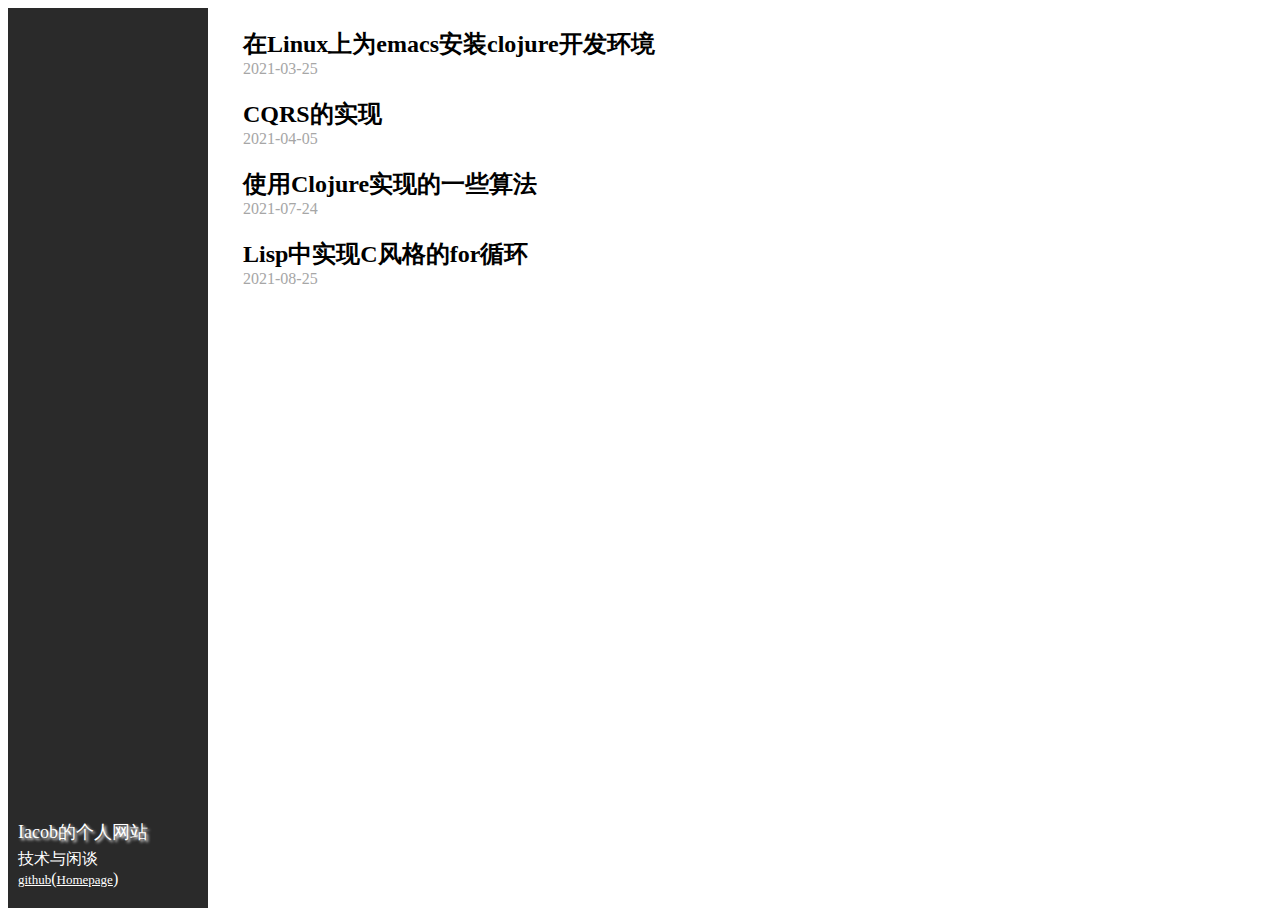
<file: index.html>
<!DOCTYPE html>
<html><head><meta charset="utf-8" /><title>个人网站</title><link rel="stylesheet" href="./index.css" type="text/css" /><link rel="alternate" title="Iacob的个人网站 RSS" href="rss.xml" type="application/rss+xml" /></head><body><div class="left-section"><div class="desc-block"><div class="desc-title">Iacob的个人网站</div><div class="desc-text">技术与闲谈</div><div class="desc-github"><a href="https://github.com/Iacob">github</a>(<a href="https://github.com/Iacob/Homepage">Homepage</a>)</div></div></div><div class="main-section">
      <div class="article-list-section">
	
<div class="article-section">
  <div class="article-title"><a href="clojure.html">在Linux上为emacs安装clojure开发环境</a></div>
  <div class="article-post-time">2021-03-25</div>
  <div class="article-body"><div class="article-body-content"></div></div>
</div>
<div class="article-section">
  <div class="article-title"><a href="cqrs.html">CQRS的实现</a></div>
  <div class="article-post-time">2021-04-05</div>
  <div class="article-body"><div class="article-body-content"></div></div>
</div>
<div class="article-section">
  <div class="article-title"><a href="algorithms_clojure.html">使用Clojure实现的一些算法</a></div>
  <div class="article-post-time">2021-07-24</div>
  <div class="article-body"><div class="article-body-content"></div></div>
</div>
<div class="article-section">
  <div class="article-title"><a href="clojure_c_for_loop.html">Lisp中实现C风格的for循环</a></div>
  <div class="article-post-time">2021-08-25</div>
  <div class="article-body"><div class="article-body-content"></div></div>
</div>

	
      </div>
</div></body></html>
</file>
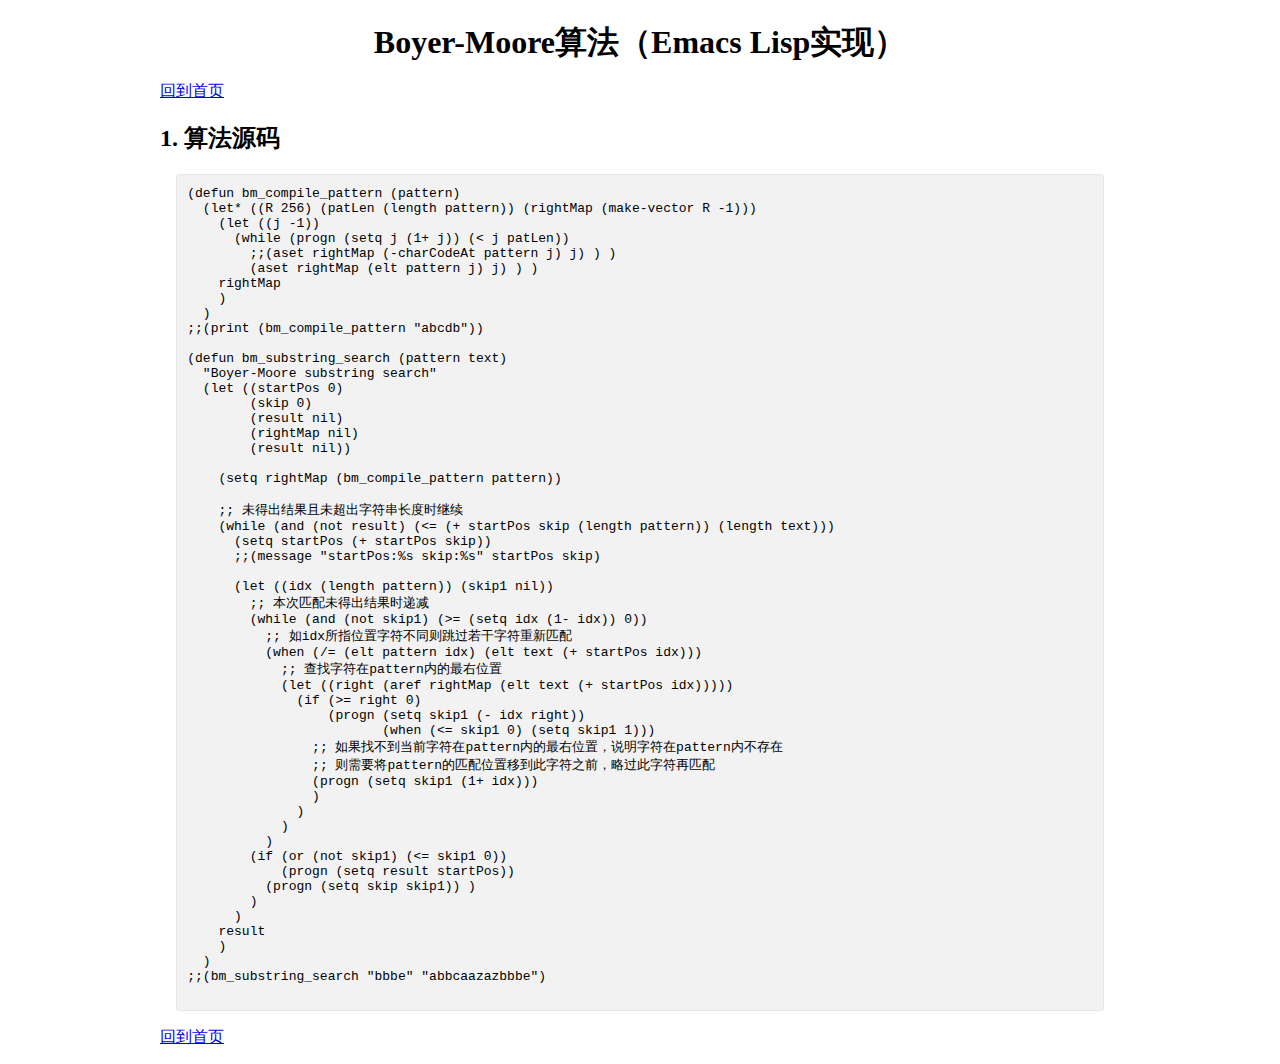
<file: algo_boyer_moore_elisp.html>
<?xml version="1.0" encoding="utf-8"?>
<!DOCTYPE html PUBLIC "-//W3C//DTD XHTML 1.0 Strict//EN"
"http://www.w3.org/TR/xhtml1/DTD/xhtml1-strict.dtd">
<html xmlns="http://www.w3.org/1999/xhtml" lang="en" xml:lang="en">
<head>
<!-- 2022-06-04 六 23:47 -->
<meta http-equiv="Content-Type" content="text/html;charset=utf-8" />
<meta name="viewport" content="width=device-width, initial-scale=1" />
<title>Boyer-Moore算法（Emacs Lisp实现）</title>
<meta name="generator" content="Org Mode" />
<style>
  #content { max-width: 60em; margin: auto; }
  .title  { text-align: center;
             margin-bottom: .2em; }
  .subtitle { text-align: center;
              font-size: medium;
              font-weight: bold;
              margin-top:0; }
  .todo   { font-family: monospace; color: red; }
  .done   { font-family: monospace; color: green; }
  .priority { font-family: monospace; color: orange; }
  .tag    { background-color: #eee; font-family: monospace;
            padding: 2px; font-size: 80%; font-weight: normal; }
  .timestamp { color: #bebebe; }
  .timestamp-kwd { color: #5f9ea0; }
  .org-right  { margin-left: auto; margin-right: 0px;  text-align: right; }
  .org-left   { margin-left: 0px;  margin-right: auto; text-align: left; }
  .org-center { margin-left: auto; margin-right: auto; text-align: center; }
  .underline { text-decoration: underline; }
  #postamble p, #preamble p { font-size: 90%; margin: .2em; }
  p.verse { margin-left: 3%; }
  pre {
    border: 1px solid #e6e6e6;
    border-radius: 3px;
    background-color: #f2f2f2;
    padding: 8pt;
    font-family: monospace;
    overflow: auto;
    margin: 1.2em;
  }
  pre.src {
    position: relative;
    overflow: auto;
  }
  pre.src:before {
    display: none;
    position: absolute;
    top: -8px;
    right: 12px;
    padding: 3px;
    color: #555;
    background-color: #f2f2f299;
  }
  pre.src:hover:before { display: inline; margin-top: 14px;}
  /* Languages per Org manual */
  pre.src-asymptote:before { content: 'Asymptote'; }
  pre.src-awk:before { content: 'Awk'; }
  pre.src-authinfo::before { content: 'Authinfo'; }
  pre.src-C:before { content: 'C'; }
  /* pre.src-C++ doesn't work in CSS */
  pre.src-clojure:before { content: 'Clojure'; }
  pre.src-css:before { content: 'CSS'; }
  pre.src-D:before { content: 'D'; }
  pre.src-ditaa:before { content: 'ditaa'; }
  pre.src-dot:before { content: 'Graphviz'; }
  pre.src-calc:before { content: 'Emacs Calc'; }
  pre.src-emacs-lisp:before { content: 'Emacs Lisp'; }
  pre.src-fortran:before { content: 'Fortran'; }
  pre.src-gnuplot:before { content: 'gnuplot'; }
  pre.src-haskell:before { content: 'Haskell'; }
  pre.src-hledger:before { content: 'hledger'; }
  pre.src-java:before { content: 'Java'; }
  pre.src-js:before { content: 'Javascript'; }
  pre.src-latex:before { content: 'LaTeX'; }
  pre.src-ledger:before { content: 'Ledger'; }
  pre.src-lisp:before { content: 'Lisp'; }
  pre.src-lilypond:before { content: 'Lilypond'; }
  pre.src-lua:before { content: 'Lua'; }
  pre.src-matlab:before { content: 'MATLAB'; }
  pre.src-mscgen:before { content: 'Mscgen'; }
  pre.src-ocaml:before { content: 'Objective Caml'; }
  pre.src-octave:before { content: 'Octave'; }
  pre.src-org:before { content: 'Org mode'; }
  pre.src-oz:before { content: 'OZ'; }
  pre.src-plantuml:before { content: 'Plantuml'; }
  pre.src-processing:before { content: 'Processing.js'; }
  pre.src-python:before { content: 'Python'; }
  pre.src-R:before { content: 'R'; }
  pre.src-ruby:before { content: 'Ruby'; }
  pre.src-sass:before { content: 'Sass'; }
  pre.src-scheme:before { content: 'Scheme'; }
  pre.src-screen:before { content: 'Gnu Screen'; }
  pre.src-sed:before { content: 'Sed'; }
  pre.src-sh:before { content: 'shell'; }
  pre.src-sql:before { content: 'SQL'; }
  pre.src-sqlite:before { content: 'SQLite'; }
  /* additional languages in org.el's org-babel-load-languages alist */
  pre.src-forth:before { content: 'Forth'; }
  pre.src-io:before { content: 'IO'; }
  pre.src-J:before { content: 'J'; }
  pre.src-makefile:before { content: 'Makefile'; }
  pre.src-maxima:before { content: 'Maxima'; }
  pre.src-perl:before { content: 'Perl'; }
  pre.src-picolisp:before { content: 'Pico Lisp'; }
  pre.src-scala:before { content: 'Scala'; }
  pre.src-shell:before { content: 'Shell Script'; }
  pre.src-ebnf2ps:before { content: 'ebfn2ps'; }
  /* additional language identifiers per "defun org-babel-execute"
       in ob-*.el */
  pre.src-cpp:before  { content: 'C++'; }
  pre.src-abc:before  { content: 'ABC'; }
  pre.src-coq:before  { content: 'Coq'; }
  pre.src-groovy:before  { content: 'Groovy'; }
  /* additional language identifiers from org-babel-shell-names in
     ob-shell.el: ob-shell is the only babel language using a lambda to put
     the execution function name together. */
  pre.src-bash:before  { content: 'bash'; }
  pre.src-csh:before  { content: 'csh'; }
  pre.src-ash:before  { content: 'ash'; }
  pre.src-dash:before  { content: 'dash'; }
  pre.src-ksh:before  { content: 'ksh'; }
  pre.src-mksh:before  { content: 'mksh'; }
  pre.src-posh:before  { content: 'posh'; }
  /* Additional Emacs modes also supported by the LaTeX listings package */
  pre.src-ada:before { content: 'Ada'; }
  pre.src-asm:before { content: 'Assembler'; }
  pre.src-caml:before { content: 'Caml'; }
  pre.src-delphi:before { content: 'Delphi'; }
  pre.src-html:before { content: 'HTML'; }
  pre.src-idl:before { content: 'IDL'; }
  pre.src-mercury:before { content: 'Mercury'; }
  pre.src-metapost:before { content: 'MetaPost'; }
  pre.src-modula-2:before { content: 'Modula-2'; }
  pre.src-pascal:before { content: 'Pascal'; }
  pre.src-ps:before { content: 'PostScript'; }
  pre.src-prolog:before { content: 'Prolog'; }
  pre.src-simula:before { content: 'Simula'; }
  pre.src-tcl:before { content: 'tcl'; }
  pre.src-tex:before { content: 'TeX'; }
  pre.src-plain-tex:before { content: 'Plain TeX'; }
  pre.src-verilog:before { content: 'Verilog'; }
  pre.src-vhdl:before { content: 'VHDL'; }
  pre.src-xml:before { content: 'XML'; }
  pre.src-nxml:before { content: 'XML'; }
  /* add a generic configuration mode; LaTeX export needs an additional
     (add-to-list 'org-latex-listings-langs '(conf " ")) in .emacs */
  pre.src-conf:before { content: 'Configuration File'; }

  table { border-collapse:collapse; }
  caption.t-above { caption-side: top; }
  caption.t-bottom { caption-side: bottom; }
  td, th { vertical-align:top;  }
  th.org-right  { text-align: center;  }
  th.org-left   { text-align: center;   }
  th.org-center { text-align: center; }
  td.org-right  { text-align: right;  }
  td.org-left   { text-align: left;   }
  td.org-center { text-align: center; }
  dt { font-weight: bold; }
  .footpara { display: inline; }
  .footdef  { margin-bottom: 1em; }
  .figure { padding: 1em; }
  .figure p { text-align: center; }
  .equation-container {
    display: table;
    text-align: center;
    width: 100%;
  }
  .equation {
    vertical-align: middle;
  }
  .equation-label {
    display: table-cell;
    text-align: right;
    vertical-align: middle;
  }
  .inlinetask {
    padding: 10px;
    border: 2px solid gray;
    margin: 10px;
    background: #ffffcc;
  }
  #org-div-home-and-up
   { text-align: right; font-size: 70%; white-space: nowrap; }
  textarea { overflow-x: auto; }
  .linenr { font-size: smaller }
  .code-highlighted { background-color: #ffff00; }
  .org-info-js_info-navigation { border-style: none; }
  #org-info-js_console-label
    { font-size: 10px; font-weight: bold; white-space: nowrap; }
  .org-info-js_search-highlight
    { background-color: #ffff00; color: #000000; font-weight: bold; }
  .org-svg { width: 90%; }
</style>
</head>
<body>
<div id="content" class="content">
<h1 class="title">Boyer-Moore算法（Emacs Lisp实现）</h1>
<p>
<a href="./index.html">回到首页</a>
</p>

<div id="outline-container-orgbe87b76" class="outline-2">
<h2 id="orgbe87b76"><span class="section-number-2">1.</span> 算法源码</h2>
<div class="outline-text-2" id="text-1">
<div class="org-src-container">
<pre class="src src-emacs-lisp">
(defun bm_compile_pattern (pattern)
  (let* ((R 256) (patLen (length pattern)) (rightMap (make-vector R -1)))
    (let ((j -1))
      (while (progn (setq j (1+ j)) (&lt; j patLen))
	;;(aset rightMap (-charCodeAt pattern j) j) ) )
	(aset rightMap (elt pattern j) j) ) )
    rightMap
    )
  )
;;(print (bm_compile_pattern "abcdb"))

(defun bm_substring_search (pattern text)
  "Boyer-Moore substring search"
  (let ((startPos 0)
	(skip 0)
	(result nil)
	(rightMap nil)
	(result nil))

    (setq rightMap (bm_compile_pattern pattern))

    ;; 未得出结果且未超出字符串长度时继续
    (while (and (not result) (&lt;= (+ startPos skip (length pattern)) (length text)))
      (setq startPos (+ startPos skip))
      ;;(message "startPos:%s skip:%s" startPos skip)

      (let ((idx (length pattern)) (skip1 nil))
	;; 本次匹配未得出结果时递减
	(while (and (not skip1) (&gt;= (setq idx (1- idx)) 0))
	  ;; 如idx所指位置字符不同则跳过若干字符重新匹配
	  (when (/= (elt pattern idx) (elt text (+ startPos idx)))
	    ;; 查找字符在pattern内的最右位置
	    (let ((right (aref rightMap (elt text (+ startPos idx)))))
	      (if (&gt;= right 0)
		  (progn (setq skip1 (- idx right))
			 (when (&lt;= skip1 0) (setq skip1 1)))
		;; 如果找不到当前字符在pattern内的最右位置，说明字符在pattern内不存在
		;; 则需要将pattern的匹配位置移到此字符之前，略过此字符再匹配
		(progn (setq skip1 (1+ idx)))
		)
	      )
	    )
	  )
	(if (or (not skip1) (&lt;= skip1 0))
	    (progn (setq result startPos))
	  (progn (setq skip skip1)) )
	)
      )
    result
    )
  )
;;(bm_substring_search "bbbe" "abbcaazazbbbe")

</pre>
</div>

<p>
<a href="./index.html">回到首页</a>
</p>
</div>
</div>
</div>
</body>
</html>
</file>
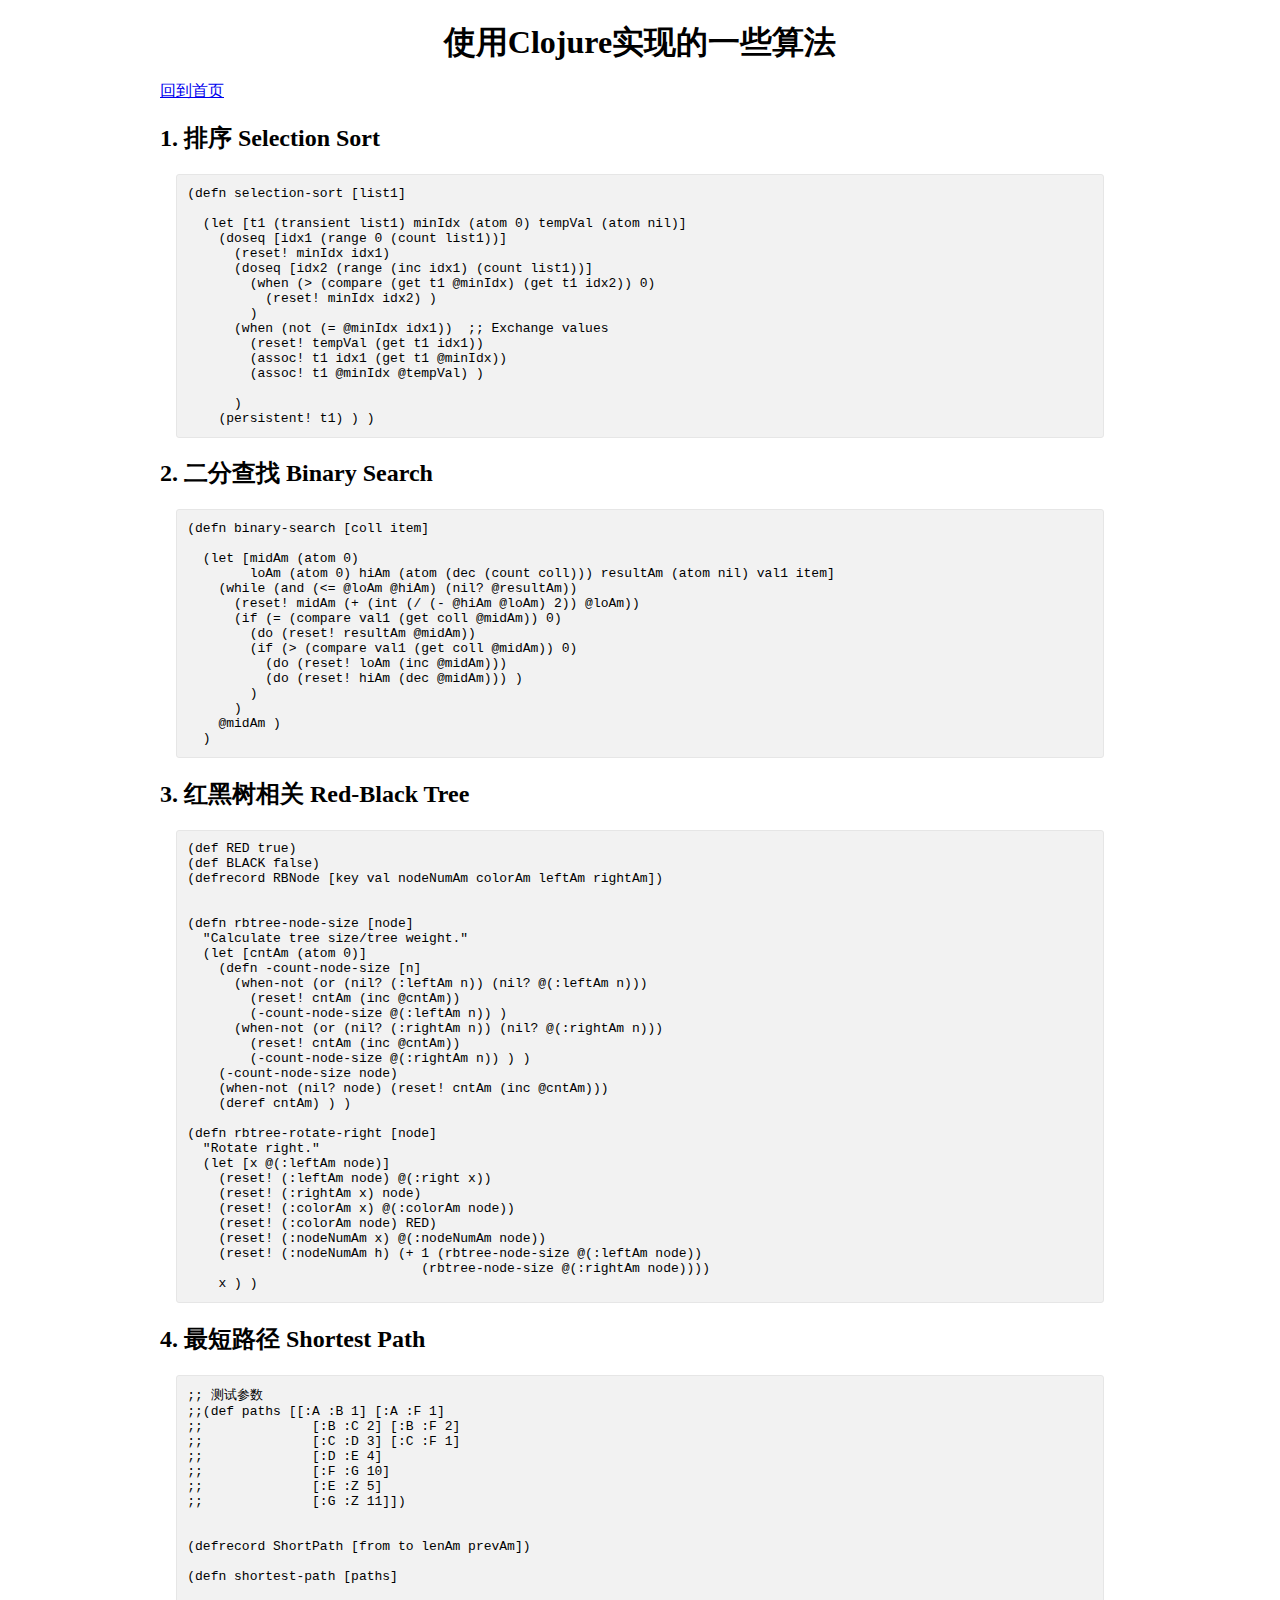
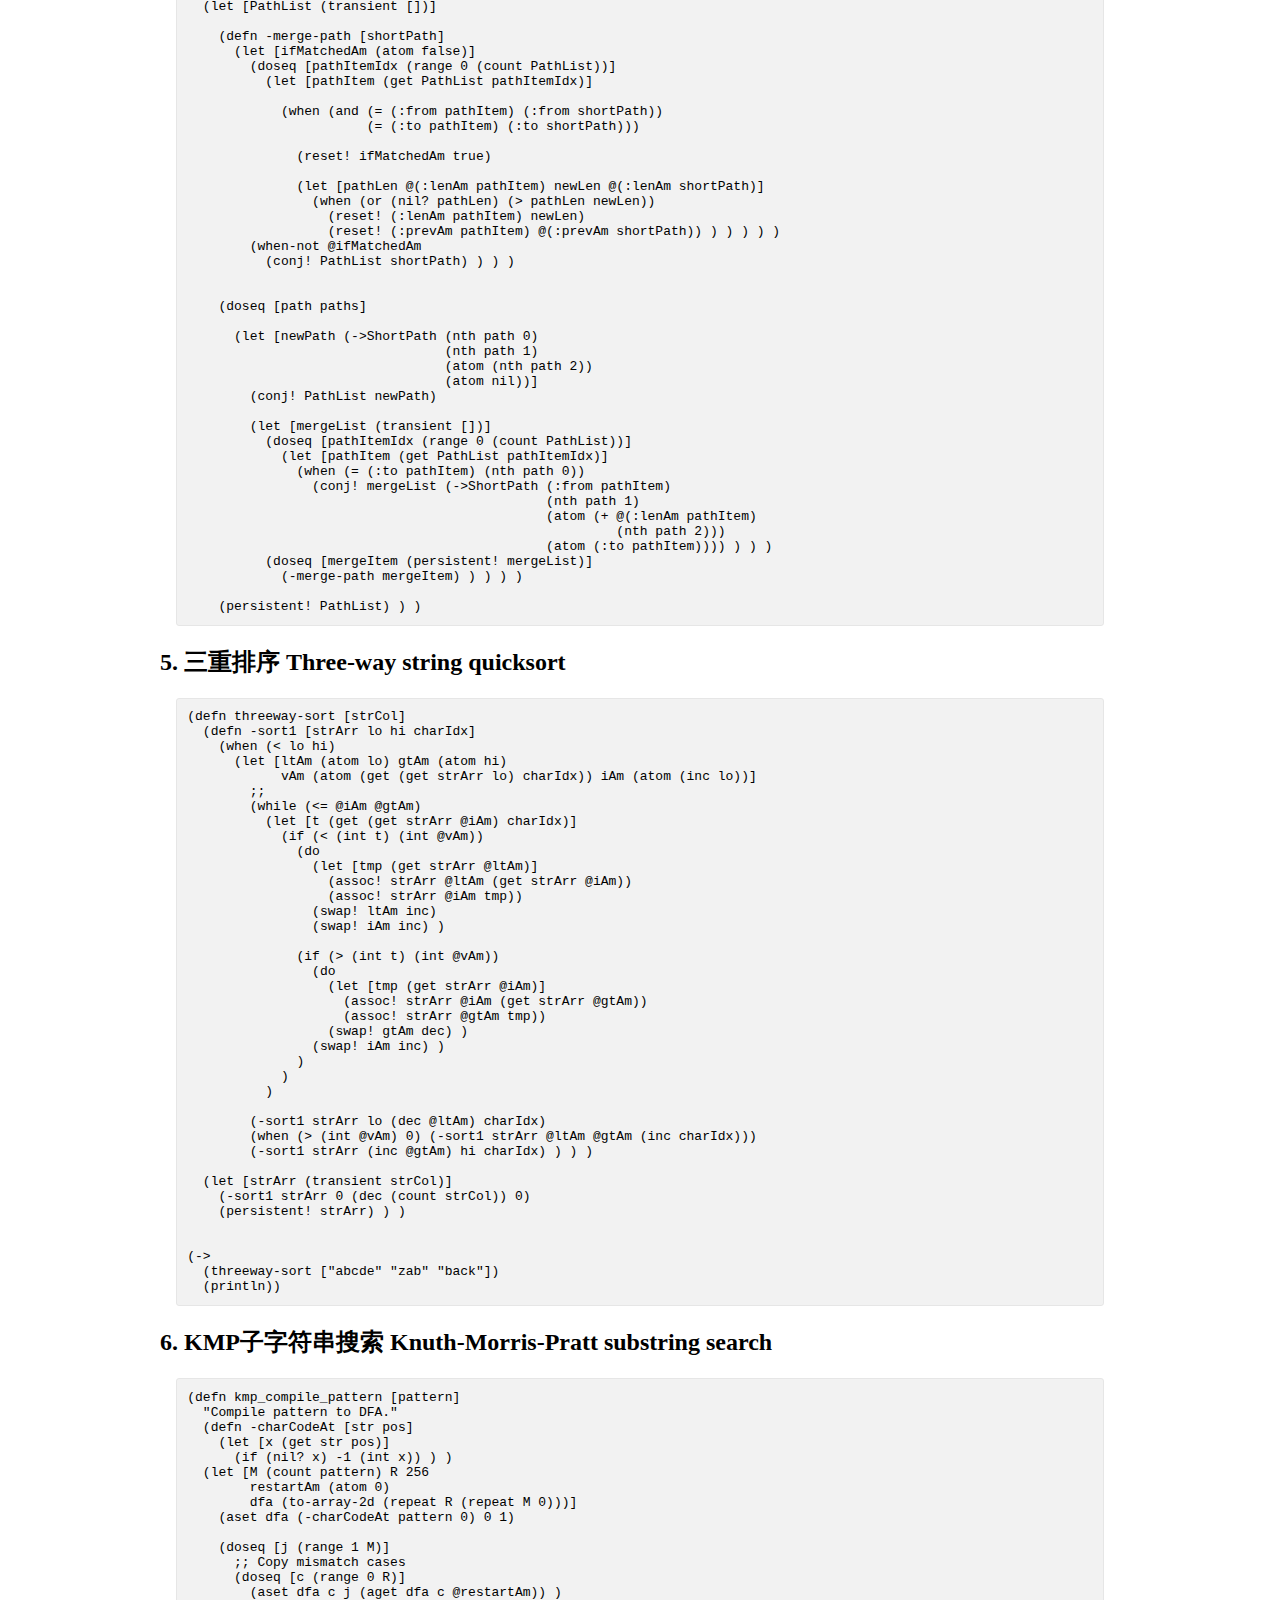
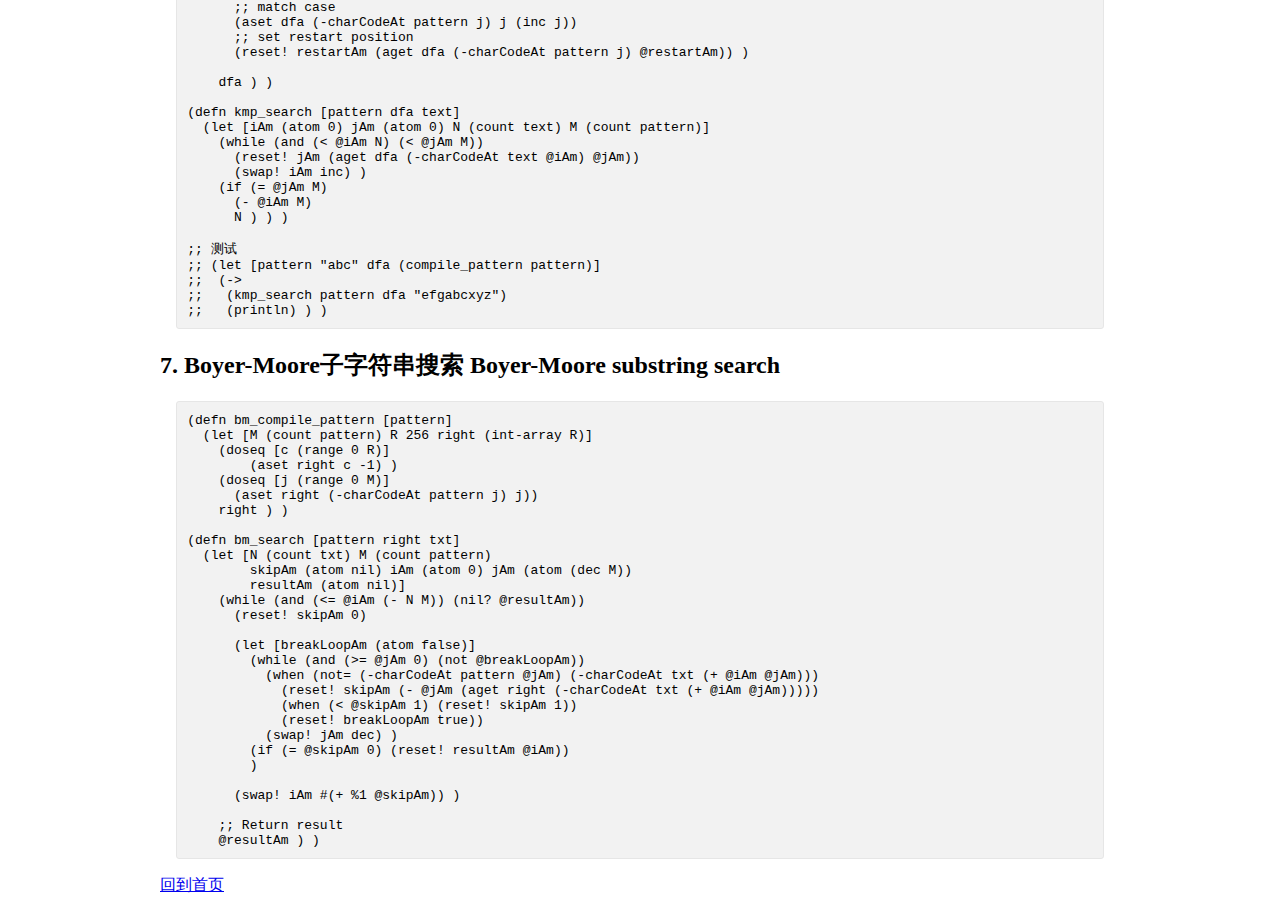
<file: algorithms_clojure.html>
<?xml version="1.0" encoding="utf-8"?>
<!DOCTYPE html PUBLIC "-//W3C//DTD XHTML 1.0 Strict//EN"
"http://www.w3.org/TR/xhtml1/DTD/xhtml1-strict.dtd">
<html xmlns="http://www.w3.org/1999/xhtml" lang="en" xml:lang="en">
<head>
<!-- 2023-05-17 Wed 23:32 -->
<meta http-equiv="Content-Type" content="text/html;charset=utf-8" />
<meta name="viewport" content="width=device-width, initial-scale=1" />
<title>使用Clojure实现的一些算法</title>
<meta name="generator" content="Org Mode" />
<style>
  #content { max-width: 60em; margin: auto; }
  .title  { text-align: center;
             margin-bottom: .2em; }
  .subtitle { text-align: center;
              font-size: medium;
              font-weight: bold;
              margin-top:0; }
  .todo   { font-family: monospace; color: red; }
  .done   { font-family: monospace; color: green; }
  .priority { font-family: monospace; color: orange; }
  .tag    { background-color: #eee; font-family: monospace;
            padding: 2px; font-size: 80%; font-weight: normal; }
  .timestamp { color: #bebebe; }
  .timestamp-kwd { color: #5f9ea0; }
  .org-right  { margin-left: auto; margin-right: 0px;  text-align: right; }
  .org-left   { margin-left: 0px;  margin-right: auto; text-align: left; }
  .org-center { margin-left: auto; margin-right: auto; text-align: center; }
  .underline { text-decoration: underline; }
  #postamble p, #preamble p { font-size: 90%; margin: .2em; }
  p.verse { margin-left: 3%; }
  pre {
    border: 1px solid #e6e6e6;
    border-radius: 3px;
    background-color: #f2f2f2;
    padding: 8pt;
    font-family: monospace;
    overflow: auto;
    margin: 1.2em;
  }
  pre.src {
    position: relative;
    overflow: auto;
  }
  pre.src:before {
    display: none;
    position: absolute;
    top: -8px;
    right: 12px;
    padding: 3px;
    color: #555;
    background-color: #f2f2f299;
  }
  pre.src:hover:before { display: inline; margin-top: 14px;}
  /* Languages per Org manual */
  pre.src-asymptote:before { content: 'Asymptote'; }
  pre.src-awk:before { content: 'Awk'; }
  pre.src-authinfo::before { content: 'Authinfo'; }
  pre.src-C:before { content: 'C'; }
  /* pre.src-C++ doesn't work in CSS */
  pre.src-clojure:before { content: 'Clojure'; }
  pre.src-css:before { content: 'CSS'; }
  pre.src-D:before { content: 'D'; }
  pre.src-ditaa:before { content: 'ditaa'; }
  pre.src-dot:before { content: 'Graphviz'; }
  pre.src-calc:before { content: 'Emacs Calc'; }
  pre.src-emacs-lisp:before { content: 'Emacs Lisp'; }
  pre.src-fortran:before { content: 'Fortran'; }
  pre.src-gnuplot:before { content: 'gnuplot'; }
  pre.src-haskell:before { content: 'Haskell'; }
  pre.src-hledger:before { content: 'hledger'; }
  pre.src-java:before { content: 'Java'; }
  pre.src-js:before { content: 'Javascript'; }
  pre.src-latex:before { content: 'LaTeX'; }
  pre.src-ledger:before { content: 'Ledger'; }
  pre.src-lisp:before { content: 'Lisp'; }
  pre.src-lilypond:before { content: 'Lilypond'; }
  pre.src-lua:before { content: 'Lua'; }
  pre.src-matlab:before { content: 'MATLAB'; }
  pre.src-mscgen:before { content: 'Mscgen'; }
  pre.src-ocaml:before { content: 'Objective Caml'; }
  pre.src-octave:before { content: 'Octave'; }
  pre.src-org:before { content: 'Org mode'; }
  pre.src-oz:before { content: 'OZ'; }
  pre.src-plantuml:before { content: 'Plantuml'; }
  pre.src-processing:before { content: 'Processing.js'; }
  pre.src-python:before { content: 'Python'; }
  pre.src-R:before { content: 'R'; }
  pre.src-ruby:before { content: 'Ruby'; }
  pre.src-sass:before { content: 'Sass'; }
  pre.src-scheme:before { content: 'Scheme'; }
  pre.src-screen:before { content: 'Gnu Screen'; }
  pre.src-sed:before { content: 'Sed'; }
  pre.src-sh:before { content: 'shell'; }
  pre.src-sql:before { content: 'SQL'; }
  pre.src-sqlite:before { content: 'SQLite'; }
  /* additional languages in org.el's org-babel-load-languages alist */
  pre.src-forth:before { content: 'Forth'; }
  pre.src-io:before { content: 'IO'; }
  pre.src-J:before { content: 'J'; }
  pre.src-makefile:before { content: 'Makefile'; }
  pre.src-maxima:before { content: 'Maxima'; }
  pre.src-perl:before { content: 'Perl'; }
  pre.src-picolisp:before { content: 'Pico Lisp'; }
  pre.src-scala:before { content: 'Scala'; }
  pre.src-shell:before { content: 'Shell Script'; }
  pre.src-ebnf2ps:before { content: 'ebfn2ps'; }
  /* additional language identifiers per "defun org-babel-execute"
       in ob-*.el */
  pre.src-cpp:before  { content: 'C++'; }
  pre.src-abc:before  { content: 'ABC'; }
  pre.src-coq:before  { content: 'Coq'; }
  pre.src-groovy:before  { content: 'Groovy'; }
  /* additional language identifiers from org-babel-shell-names in
     ob-shell.el: ob-shell is the only babel language using a lambda to put
     the execution function name together. */
  pre.src-bash:before  { content: 'bash'; }
  pre.src-csh:before  { content: 'csh'; }
  pre.src-ash:before  { content: 'ash'; }
  pre.src-dash:before  { content: 'dash'; }
  pre.src-ksh:before  { content: 'ksh'; }
  pre.src-mksh:before  { content: 'mksh'; }
  pre.src-posh:before  { content: 'posh'; }
  /* Additional Emacs modes also supported by the LaTeX listings package */
  pre.src-ada:before { content: 'Ada'; }
  pre.src-asm:before { content: 'Assembler'; }
  pre.src-caml:before { content: 'Caml'; }
  pre.src-delphi:before { content: 'Delphi'; }
  pre.src-html:before { content: 'HTML'; }
  pre.src-idl:before { content: 'IDL'; }
  pre.src-mercury:before { content: 'Mercury'; }
  pre.src-metapost:before { content: 'MetaPost'; }
  pre.src-modula-2:before { content: 'Modula-2'; }
  pre.src-pascal:before { content: 'Pascal'; }
  pre.src-ps:before { content: 'PostScript'; }
  pre.src-prolog:before { content: 'Prolog'; }
  pre.src-simula:before { content: 'Simula'; }
  pre.src-tcl:before { content: 'tcl'; }
  pre.src-tex:before { content: 'TeX'; }
  pre.src-plain-tex:before { content: 'Plain TeX'; }
  pre.src-verilog:before { content: 'Verilog'; }
  pre.src-vhdl:before { content: 'VHDL'; }
  pre.src-xml:before { content: 'XML'; }
  pre.src-nxml:before { content: 'XML'; }
  /* add a generic configuration mode; LaTeX export needs an additional
     (add-to-list 'org-latex-listings-langs '(conf " ")) in .emacs */
  pre.src-conf:before { content: 'Configuration File'; }

  table { border-collapse:collapse; }
  caption.t-above { caption-side: top; }
  caption.t-bottom { caption-side: bottom; }
  td, th { vertical-align:top;  }
  th.org-right  { text-align: center;  }
  th.org-left   { text-align: center;   }
  th.org-center { text-align: center; }
  td.org-right  { text-align: right;  }
  td.org-left   { text-align: left;   }
  td.org-center { text-align: center; }
  dt { font-weight: bold; }
  .footpara { display: inline; }
  .footdef  { margin-bottom: 1em; }
  .figure { padding: 1em; }
  .figure p { text-align: center; }
  .equation-container {
    display: table;
    text-align: center;
    width: 100%;
  }
  .equation {
    vertical-align: middle;
  }
  .equation-label {
    display: table-cell;
    text-align: right;
    vertical-align: middle;
  }
  .inlinetask {
    padding: 10px;
    border: 2px solid gray;
    margin: 10px;
    background: #ffffcc;
  }
  #org-div-home-and-up
   { text-align: right; font-size: 70%; white-space: nowrap; }
  textarea { overflow-x: auto; }
  .linenr { font-size: smaller }
  .code-highlighted { background-color: #ffff00; }
  .org-info-js_info-navigation { border-style: none; }
  #org-info-js_console-label
    { font-size: 10px; font-weight: bold; white-space: nowrap; }
  .org-info-js_search-highlight
    { background-color: #ffff00; color: #000000; font-weight: bold; }
  .org-svg { }
</style>
</head>
<body>
<div id="content" class="content">
<h1 class="title">使用Clojure实现的一些算法</h1>
<p>
<a href="./index.html">回到首页</a>
</p>

<div id="outline-container-org126f458" class="outline-2">
<h2 id="org126f458"><span class="section-number-2">1.</span> 排序 Selection Sort</h2>
<div class="outline-text-2" id="text-1">
<div class="org-src-container">
<pre class="src src-clojure">(defn selection-sort [list1]

  (let [t1 (transient list1) minIdx (atom 0) tempVal (atom nil)]
    (doseq [idx1 (range 0 (count list1))]
      (reset! minIdx idx1)
      (doseq [idx2 (range (inc idx1) (count list1))]
	(when (&gt; (compare (get t1 @minIdx) (get t1 idx2)) 0)
	  (reset! minIdx idx2) )
	)
      (when (not (= @minIdx idx1))  ;; Exchange values
	(reset! tempVal (get t1 idx1))
	(assoc! t1 idx1 (get t1 @minIdx))
	(assoc! t1 @minIdx @tempVal) )

      )
    (persistent! t1) ) )
</pre>
</div>
</div>
</div>

<div id="outline-container-orge460dbb" class="outline-2">
<h2 id="orge460dbb"><span class="section-number-2">2.</span> 二分查找 Binary Search</h2>
<div class="outline-text-2" id="text-2">
<div class="org-src-container">
<pre class="src src-clojure">(defn binary-search [coll item]

  (let [midAm (atom 0)
	loAm (atom 0) hiAm (atom (dec (count coll))) resultAm (atom nil) val1 item]
    (while (and (&lt;= @loAm @hiAm) (nil? @resultAm))
      (reset! midAm (+ (int (/ (- @hiAm @loAm) 2)) @loAm))
      (if (= (compare val1 (get coll @midAm)) 0)
	(do (reset! resultAm @midAm))
	(if (&gt; (compare val1 (get coll @midAm)) 0)
	  (do (reset! loAm (inc @midAm)))
	  (do (reset! hiAm (dec @midAm))) )
	)
      )
    @midAm )
  )
</pre>
</div>
</div>
</div>


<div id="outline-container-orgba48517" class="outline-2">
<h2 id="orgba48517"><span class="section-number-2">3.</span> 红黑树相关 Red-Black Tree</h2>
<div class="outline-text-2" id="text-3">
<div class="org-src-container">
<pre class="src src-clojure">(def RED true)
(def BLACK false)
(defrecord RBNode [key val nodeNumAm colorAm leftAm rightAm])


(defn rbtree-node-size [node]
  "Calculate tree size/tree weight."
  (let [cntAm (atom 0)]
    (defn -count-node-size [n]
      (when-not (or (nil? (:leftAm n)) (nil? @(:leftAm n)))
	(reset! cntAm (inc @cntAm))
	(-count-node-size @(:leftAm n)) )
      (when-not (or (nil? (:rightAm n)) (nil? @(:rightAm n)))
	(reset! cntAm (inc @cntAm))
	(-count-node-size @(:rightAm n)) ) )
    (-count-node-size node)
    (when-not (nil? node) (reset! cntAm (inc @cntAm)))
    (deref cntAm) ) )

(defn rbtree-rotate-right [node]
  "Rotate right."
  (let [x @(:leftAm node)]
    (reset! (:leftAm node) @(:right x))
    (reset! (:rightAm x) node)
    (reset! (:colorAm x) @(:colorAm node))
    (reset! (:colorAm node) RED)
    (reset! (:nodeNumAm x) @(:nodeNumAm node))
    (reset! (:nodeNumAm h) (+ 1 (rbtree-node-size @(:leftAm node))
			      (rbtree-node-size @(:rightAm node))))
    x ) )
</pre>
</div>
</div>
</div>

<div id="outline-container-org621d46d" class="outline-2">
<h2 id="org621d46d"><span class="section-number-2">4.</span> 最短路径 Shortest Path</h2>
<div class="outline-text-2" id="text-4">
<div class="org-src-container">
<pre class="src src-clojure">
;; 测试参数
;;(def paths [[:A :B 1] [:A :F 1]
;;              [:B :C 2] [:B :F 2]
;;              [:C :D 3] [:C :F 1]
;;              [:D :E 4]
;;              [:F :G 10]
;;              [:E :Z 5]
;;              [:G :Z 11]])


(defrecord ShortPath [from to lenAm prevAm])

(defn shortest-path [paths]

  (let [PathList (transient [])]

    (defn -merge-path [shortPath]
      (let [ifMatchedAm (atom false)]
	(doseq [pathItemIdx (range 0 (count PathList))]
	  (let [pathItem (get PathList pathItemIdx)]

	    (when (and (= (:from pathItem) (:from shortPath))
		       (= (:to pathItem) (:to shortPath)))

	      (reset! ifMatchedAm true)

	      (let [pathLen @(:lenAm pathItem) newLen @(:lenAm shortPath)]
		(when (or (nil? pathLen) (&gt; pathLen newLen))
		  (reset! (:lenAm pathItem) newLen)
		  (reset! (:prevAm pathItem) @(:prevAm shortPath)) ) ) ) ) )
	(when-not @ifMatchedAm
	  (conj! PathList shortPath) ) ) )


    (doseq [path paths]

      (let [newPath (-&gt;ShortPath (nth path 0)
				 (nth path 1)
				 (atom (nth path 2))
				 (atom nil))]
	(conj! PathList newPath)

	(let [mergeList (transient [])]
	  (doseq [pathItemIdx (range 0 (count PathList))]
	    (let [pathItem (get PathList pathItemIdx)]
	      (when (= (:to pathItem) (nth path 0))
		(conj! mergeList (-&gt;ShortPath (:from pathItem)
					      (nth path 1)
					      (atom (+ @(:lenAm pathItem)
						       (nth path 2)))
					      (atom (:to pathItem)))) ) ) )
	  (doseq [mergeItem (persistent! mergeList)]
	    (-merge-path mergeItem) ) ) ) )

    (persistent! PathList) ) )
</pre>
</div>
</div>
</div>


<div id="outline-container-org01f7733" class="outline-2">
<h2 id="org01f7733"><span class="section-number-2">5.</span> 三重排序 Three-way string quicksort</h2>
<div class="outline-text-2" id="text-5">
<div class="org-src-container">
<pre class="src src-clojure">(defn threeway-sort [strCol]
  (defn -sort1 [strArr lo hi charIdx]
    (when (&lt; lo hi)
      (let [ltAm (atom lo) gtAm (atom hi)
	    vAm (atom (get (get strArr lo) charIdx)) iAm (atom (inc lo))]
	;;
	(while (&lt;= @iAm @gtAm)
	  (let [t (get (get strArr @iAm) charIdx)]
	    (if (&lt; (int t) (int @vAm))
	      (do
		(let [tmp (get strArr @ltAm)]
		  (assoc! strArr @ltAm (get strArr @iAm))
		  (assoc! strArr @iAm tmp))
		(swap! ltAm inc)
		(swap! iAm inc) )

	      (if (&gt; (int t) (int @vAm))
		(do
		  (let [tmp (get strArr @iAm)]
		    (assoc! strArr @iAm (get strArr @gtAm))
		    (assoc! strArr @gtAm tmp))
		  (swap! gtAm dec) )
		(swap! iAm inc) )
	      )
	    )
	  )

	(-sort1 strArr lo (dec @ltAm) charIdx)
	(when (&gt; (int @vAm) 0) (-sort1 strArr @ltAm @gtAm (inc charIdx)))
	(-sort1 strArr (inc @gtAm) hi charIdx) ) ) )

  (let [strArr (transient strCol)]
    (-sort1 strArr 0 (dec (count strCol)) 0)
    (persistent! strArr) ) )


(-&gt;
  (threeway-sort ["abcde" "zab" "back"])
  (println))
</pre>
</div>
</div>
</div>


<div id="outline-container-org99416ef" class="outline-2">
<h2 id="org99416ef"><span class="section-number-2">6.</span> KMP子字符串搜索 Knuth-Morris-Pratt substring search</h2>
<div class="outline-text-2" id="text-6">
<div class="org-src-container">
<pre class="src src-clojure">(defn kmp_compile_pattern [pattern]
  "Compile pattern to DFA."
  (defn -charCodeAt [str pos]
    (let [x (get str pos)]
      (if (nil? x) -1 (int x)) ) )
  (let [M (count pattern) R 256
	restartAm (atom 0)
	dfa (to-array-2d (repeat R (repeat M 0)))]
    (aset dfa (-charCodeAt pattern 0) 0 1)

    (doseq [j (range 1 M)]
      ;; Copy mismatch cases
      (doseq [c (range 0 R)]
	(aset dfa c j (aget dfa c @restartAm)) )
      ;; match case
      (aset dfa (-charCodeAt pattern j) j (inc j))
      ;; set restart position
      (reset! restartAm (aget dfa (-charCodeAt pattern j) @restartAm)) )

    dfa ) )

(defn kmp_search [pattern dfa text]
  (let [iAm (atom 0) jAm (atom 0) N (count text) M (count pattern)]
    (while (and (&lt; @iAm N) (&lt; @jAm M))
      (reset! jAm (aget dfa (-charCodeAt text @iAm) @jAm))
      (swap! iAm inc) )
    (if (= @jAm M)
      (- @iAm M)
      N ) ) )

;; 测试
;; (let [pattern "abc" dfa (compile_pattern pattern)]
;;  (-&gt;
;;   (kmp_search pattern dfa "efgabcxyz")
;;   (println) ) )
</pre>
</div>
</div>
</div>


<div id="outline-container-org0b995e9" class="outline-2">
<h2 id="org0b995e9"><span class="section-number-2">7.</span> Boyer-Moore子字符串搜索 Boyer-Moore substring search</h2>
<div class="outline-text-2" id="text-7">
<div class="org-src-container">
<pre class="src src-clojure">(defn bm_compile_pattern [pattern]
  (let [M (count pattern) R 256 right (int-array R)]
    (doseq [c (range 0 R)]
	(aset right c -1) )
    (doseq [j (range 0 M)]
      (aset right (-charCodeAt pattern j) j))
    right ) )

(defn bm_search [pattern right txt]
  (let [N (count txt) M (count pattern)
	skipAm (atom nil) iAm (atom 0) jAm (atom (dec M))
	resultAm (atom nil)]
    (while (and (&lt;= @iAm (- N M)) (nil? @resultAm))
      (reset! skipAm 0)

      (let [breakLoopAm (atom false)]
	(while (and (&gt;= @jAm 0) (not @breakLoopAm))
	  (when (not= (-charCodeAt pattern @jAm) (-charCodeAt txt (+ @iAm @jAm)))
	    (reset! skipAm (- @jAm (aget right (-charCodeAt txt (+ @iAm @jAm)))))
	    (when (&lt; @skipAm 1) (reset! skipAm 1))
	    (reset! breakLoopAm true))
	  (swap! jAm dec) )
	(if (= @skipAm 0) (reset! resultAm @iAm))
	)

      (swap! iAm #(+ %1 @skipAm)) )

    ;; Return result
    @resultAm ) )
</pre>
</div>


<p>
<a href="./index.html">回到首页</a>
</p>
</div>
</div>
</div>
</body>
</html>
</file>
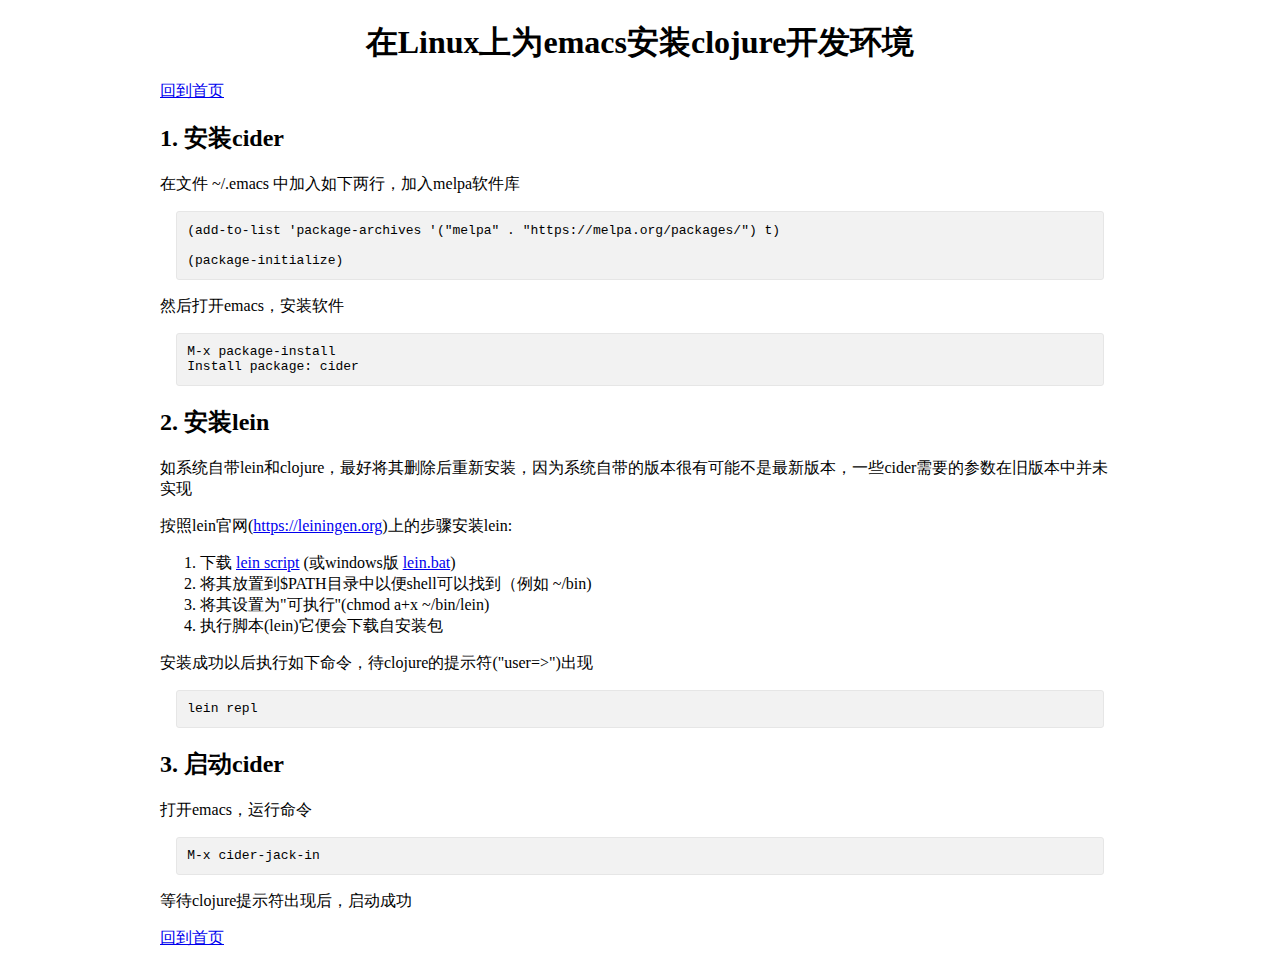
<file: clojure.html>
<?xml version="1.0" encoding="utf-8"?>
<!DOCTYPE html PUBLIC "-//W3C//DTD XHTML 1.0 Strict//EN"
"http://www.w3.org/TR/xhtml1/DTD/xhtml1-strict.dtd">
<html xmlns="http://www.w3.org/1999/xhtml" lang="en" xml:lang="en">
<head>
<!-- 2023-05-17 Wed 23:32 -->
<meta http-equiv="Content-Type" content="text/html;charset=utf-8" />
<meta name="viewport" content="width=device-width, initial-scale=1" />
<title>在Linux上为emacs安装clojure开发环境</title>
<meta name="generator" content="Org Mode" />
<style>
  #content { max-width: 60em; margin: auto; }
  .title  { text-align: center;
             margin-bottom: .2em; }
  .subtitle { text-align: center;
              font-size: medium;
              font-weight: bold;
              margin-top:0; }
  .todo   { font-family: monospace; color: red; }
  .done   { font-family: monospace; color: green; }
  .priority { font-family: monospace; color: orange; }
  .tag    { background-color: #eee; font-family: monospace;
            padding: 2px; font-size: 80%; font-weight: normal; }
  .timestamp { color: #bebebe; }
  .timestamp-kwd { color: #5f9ea0; }
  .org-right  { margin-left: auto; margin-right: 0px;  text-align: right; }
  .org-left   { margin-left: 0px;  margin-right: auto; text-align: left; }
  .org-center { margin-left: auto; margin-right: auto; text-align: center; }
  .underline { text-decoration: underline; }
  #postamble p, #preamble p { font-size: 90%; margin: .2em; }
  p.verse { margin-left: 3%; }
  pre {
    border: 1px solid #e6e6e6;
    border-radius: 3px;
    background-color: #f2f2f2;
    padding: 8pt;
    font-family: monospace;
    overflow: auto;
    margin: 1.2em;
  }
  pre.src {
    position: relative;
    overflow: auto;
  }
  pre.src:before {
    display: none;
    position: absolute;
    top: -8px;
    right: 12px;
    padding: 3px;
    color: #555;
    background-color: #f2f2f299;
  }
  pre.src:hover:before { display: inline; margin-top: 14px;}
  /* Languages per Org manual */
  pre.src-asymptote:before { content: 'Asymptote'; }
  pre.src-awk:before { content: 'Awk'; }
  pre.src-authinfo::before { content: 'Authinfo'; }
  pre.src-C:before { content: 'C'; }
  /* pre.src-C++ doesn't work in CSS */
  pre.src-clojure:before { content: 'Clojure'; }
  pre.src-css:before { content: 'CSS'; }
  pre.src-D:before { content: 'D'; }
  pre.src-ditaa:before { content: 'ditaa'; }
  pre.src-dot:before { content: 'Graphviz'; }
  pre.src-calc:before { content: 'Emacs Calc'; }
  pre.src-emacs-lisp:before { content: 'Emacs Lisp'; }
  pre.src-fortran:before { content: 'Fortran'; }
  pre.src-gnuplot:before { content: 'gnuplot'; }
  pre.src-haskell:before { content: 'Haskell'; }
  pre.src-hledger:before { content: 'hledger'; }
  pre.src-java:before { content: 'Java'; }
  pre.src-js:before { content: 'Javascript'; }
  pre.src-latex:before { content: 'LaTeX'; }
  pre.src-ledger:before { content: 'Ledger'; }
  pre.src-lisp:before { content: 'Lisp'; }
  pre.src-lilypond:before { content: 'Lilypond'; }
  pre.src-lua:before { content: 'Lua'; }
  pre.src-matlab:before { content: 'MATLAB'; }
  pre.src-mscgen:before { content: 'Mscgen'; }
  pre.src-ocaml:before { content: 'Objective Caml'; }
  pre.src-octave:before { content: 'Octave'; }
  pre.src-org:before { content: 'Org mode'; }
  pre.src-oz:before { content: 'OZ'; }
  pre.src-plantuml:before { content: 'Plantuml'; }
  pre.src-processing:before { content: 'Processing.js'; }
  pre.src-python:before { content: 'Python'; }
  pre.src-R:before { content: 'R'; }
  pre.src-ruby:before { content: 'Ruby'; }
  pre.src-sass:before { content: 'Sass'; }
  pre.src-scheme:before { content: 'Scheme'; }
  pre.src-screen:before { content: 'Gnu Screen'; }
  pre.src-sed:before { content: 'Sed'; }
  pre.src-sh:before { content: 'shell'; }
  pre.src-sql:before { content: 'SQL'; }
  pre.src-sqlite:before { content: 'SQLite'; }
  /* additional languages in org.el's org-babel-load-languages alist */
  pre.src-forth:before { content: 'Forth'; }
  pre.src-io:before { content: 'IO'; }
  pre.src-J:before { content: 'J'; }
  pre.src-makefile:before { content: 'Makefile'; }
  pre.src-maxima:before { content: 'Maxima'; }
  pre.src-perl:before { content: 'Perl'; }
  pre.src-picolisp:before { content: 'Pico Lisp'; }
  pre.src-scala:before { content: 'Scala'; }
  pre.src-shell:before { content: 'Shell Script'; }
  pre.src-ebnf2ps:before { content: 'ebfn2ps'; }
  /* additional language identifiers per "defun org-babel-execute"
       in ob-*.el */
  pre.src-cpp:before  { content: 'C++'; }
  pre.src-abc:before  { content: 'ABC'; }
  pre.src-coq:before  { content: 'Coq'; }
  pre.src-groovy:before  { content: 'Groovy'; }
  /* additional language identifiers from org-babel-shell-names in
     ob-shell.el: ob-shell is the only babel language using a lambda to put
     the execution function name together. */
  pre.src-bash:before  { content: 'bash'; }
  pre.src-csh:before  { content: 'csh'; }
  pre.src-ash:before  { content: 'ash'; }
  pre.src-dash:before  { content: 'dash'; }
  pre.src-ksh:before  { content: 'ksh'; }
  pre.src-mksh:before  { content: 'mksh'; }
  pre.src-posh:before  { content: 'posh'; }
  /* Additional Emacs modes also supported by the LaTeX listings package */
  pre.src-ada:before { content: 'Ada'; }
  pre.src-asm:before { content: 'Assembler'; }
  pre.src-caml:before { content: 'Caml'; }
  pre.src-delphi:before { content: 'Delphi'; }
  pre.src-html:before { content: 'HTML'; }
  pre.src-idl:before { content: 'IDL'; }
  pre.src-mercury:before { content: 'Mercury'; }
  pre.src-metapost:before { content: 'MetaPost'; }
  pre.src-modula-2:before { content: 'Modula-2'; }
  pre.src-pascal:before { content: 'Pascal'; }
  pre.src-ps:before { content: 'PostScript'; }
  pre.src-prolog:before { content: 'Prolog'; }
  pre.src-simula:before { content: 'Simula'; }
  pre.src-tcl:before { content: 'tcl'; }
  pre.src-tex:before { content: 'TeX'; }
  pre.src-plain-tex:before { content: 'Plain TeX'; }
  pre.src-verilog:before { content: 'Verilog'; }
  pre.src-vhdl:before { content: 'VHDL'; }
  pre.src-xml:before { content: 'XML'; }
  pre.src-nxml:before { content: 'XML'; }
  /* add a generic configuration mode; LaTeX export needs an additional
     (add-to-list 'org-latex-listings-langs '(conf " ")) in .emacs */
  pre.src-conf:before { content: 'Configuration File'; }

  table { border-collapse:collapse; }
  caption.t-above { caption-side: top; }
  caption.t-bottom { caption-side: bottom; }
  td, th { vertical-align:top;  }
  th.org-right  { text-align: center;  }
  th.org-left   { text-align: center;   }
  th.org-center { text-align: center; }
  td.org-right  { text-align: right;  }
  td.org-left   { text-align: left;   }
  td.org-center { text-align: center; }
  dt { font-weight: bold; }
  .footpara { display: inline; }
  .footdef  { margin-bottom: 1em; }
  .figure { padding: 1em; }
  .figure p { text-align: center; }
  .equation-container {
    display: table;
    text-align: center;
    width: 100%;
  }
  .equation {
    vertical-align: middle;
  }
  .equation-label {
    display: table-cell;
    text-align: right;
    vertical-align: middle;
  }
  .inlinetask {
    padding: 10px;
    border: 2px solid gray;
    margin: 10px;
    background: #ffffcc;
  }
  #org-div-home-and-up
   { text-align: right; font-size: 70%; white-space: nowrap; }
  textarea { overflow-x: auto; }
  .linenr { font-size: smaller }
  .code-highlighted { background-color: #ffff00; }
  .org-info-js_info-navigation { border-style: none; }
  #org-info-js_console-label
    { font-size: 10px; font-weight: bold; white-space: nowrap; }
  .org-info-js_search-highlight
    { background-color: #ffff00; color: #000000; font-weight: bold; }
  .org-svg { }
</style>
</head>
<body>
<div id="content" class="content">
<h1 class="title">在Linux上为emacs安装clojure开发环境</h1>
<p>
<a href="./index.html">回到首页</a>
</p>

<div id="outline-container-org9a0cfe6" class="outline-2">
<h2 id="org9a0cfe6"><span class="section-number-2">1.</span> 安装cider</h2>
<div class="outline-text-2" id="text-1">
<p>
在文件 ~/.emacs 中加入如下两行，加入melpa软件库
</p>

<div class="org-src-container">
<pre class="src src-emacs-lisp">(add-to-list 'package-archives '("melpa" . "https://melpa.org/packages/") t)

(package-initialize)
</pre>
</div>

<p>
然后打开emacs，安装软件
</p>

<div class="org-src-container">
<pre class="src src-emacs-lisp">M-x package-install
Install package: cider
</pre>
</div>
</div>
</div>

<div id="outline-container-org055a3e2" class="outline-2">
<h2 id="org055a3e2"><span class="section-number-2">2.</span> 安装lein</h2>
<div class="outline-text-2" id="text-2">
<p>
如系统自带lein和clojure，最好将其删除后重新安装，因为系统自带的版本很有可能不是最新版本，一些cider需要的参数在旧版本中并未实现
</p>

<p>
按照lein官网(<a href="https://leiningen.org">https://leiningen.org</a>)上的步骤安装lein:
</p>

<ol class="org-ol">
<li>下载 <a href="https://raw.githubusercontent.com/technomancy/leiningen/stable/bin/lein">lein script</a> (或windows版 <a href="https://raw.githubusercontent.com/technomancy/leiningen/stable/bin/lein.bat">lein.bat</a>)</li>
<li>将其放置到$PATH目录中以便shell可以找到（例如 ~/bin)</li>
<li>将其设置为"可执行"(chmod a+x ~/bin/lein)</li>
<li>执行脚本(lein)它便会下载自安装包</li>
</ol>

<p>
安装成功以后执行如下命令，待clojure的提示符("user=&gt;")出现
</p>

<div class="org-src-container">
<pre class="src src-emacs-lisp">lein repl
</pre>
</div>
</div>
</div>

<div id="outline-container-orga1d89c0" class="outline-2">
<h2 id="orga1d89c0"><span class="section-number-2">3.</span> 启动cider</h2>
<div class="outline-text-2" id="text-3">
<p>
打开emacs，运行命令
</p>

<div class="org-src-container">
<pre class="src src-emacs-lisp">M-x cider-jack-in
</pre>
</div>

<p>
等待clojure提示符出现后，启动成功
</p>

<p>
<a href="./index.html">回到首页</a>
</p>
</div>
</div>
</div>
</body>
</html>
</file>
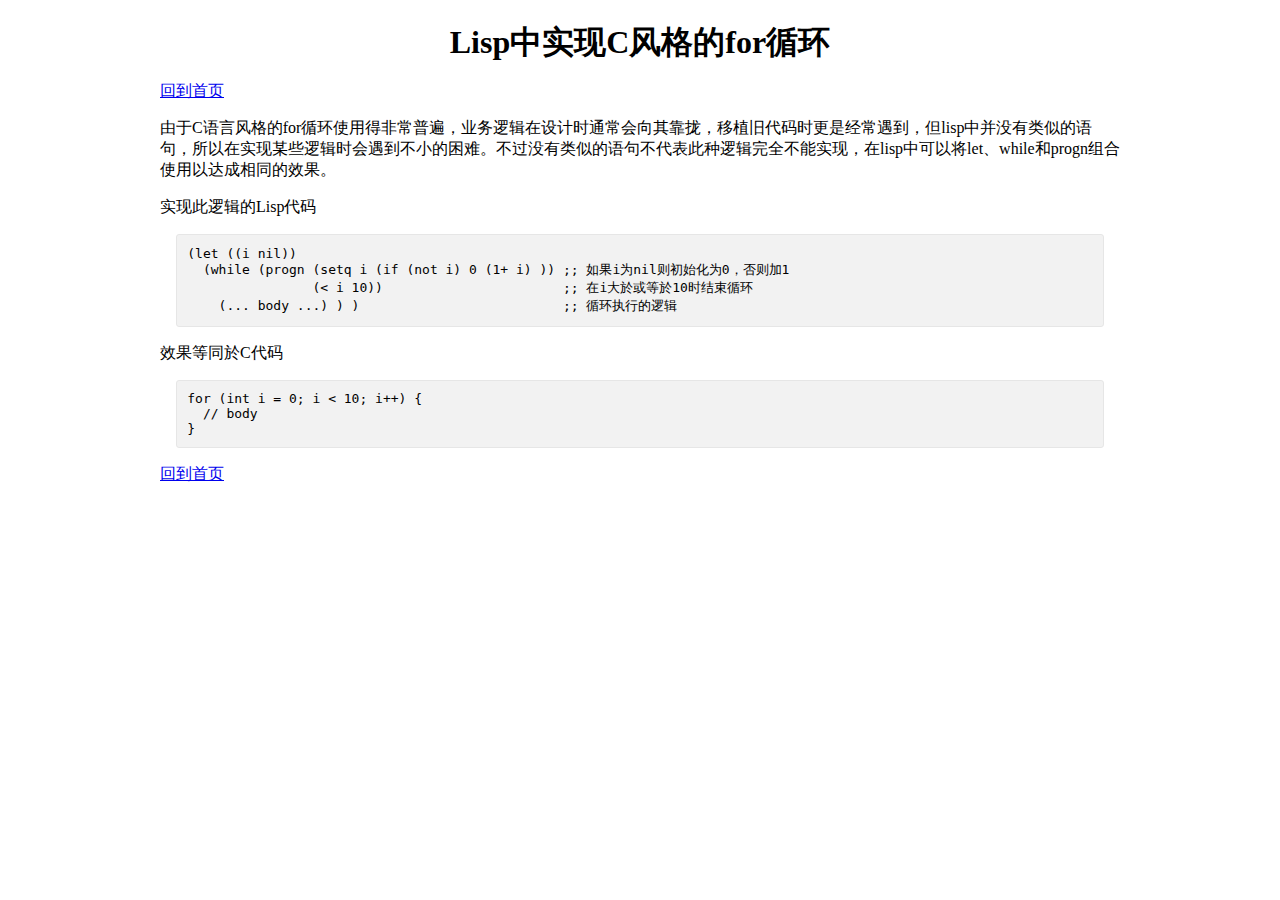
<file: clojure_c_for_loop.html>
<?xml version="1.0" encoding="utf-8"?>
<!DOCTYPE html PUBLIC "-//W3C//DTD XHTML 1.0 Strict//EN"
"http://www.w3.org/TR/xhtml1/DTD/xhtml1-strict.dtd">
<html xmlns="http://www.w3.org/1999/xhtml" lang="en" xml:lang="en">
<head>
<!-- 2023-05-17 Wed 23:32 -->
<meta http-equiv="Content-Type" content="text/html;charset=utf-8" />
<meta name="viewport" content="width=device-width, initial-scale=1" />
<title>Lisp中实现C风格的for循环</title>
<meta name="generator" content="Org Mode" />
<style>
  #content { max-width: 60em; margin: auto; }
  .title  { text-align: center;
             margin-bottom: .2em; }
  .subtitle { text-align: center;
              font-size: medium;
              font-weight: bold;
              margin-top:0; }
  .todo   { font-family: monospace; color: red; }
  .done   { font-family: monospace; color: green; }
  .priority { font-family: monospace; color: orange; }
  .tag    { background-color: #eee; font-family: monospace;
            padding: 2px; font-size: 80%; font-weight: normal; }
  .timestamp { color: #bebebe; }
  .timestamp-kwd { color: #5f9ea0; }
  .org-right  { margin-left: auto; margin-right: 0px;  text-align: right; }
  .org-left   { margin-left: 0px;  margin-right: auto; text-align: left; }
  .org-center { margin-left: auto; margin-right: auto; text-align: center; }
  .underline { text-decoration: underline; }
  #postamble p, #preamble p { font-size: 90%; margin: .2em; }
  p.verse { margin-left: 3%; }
  pre {
    border: 1px solid #e6e6e6;
    border-radius: 3px;
    background-color: #f2f2f2;
    padding: 8pt;
    font-family: monospace;
    overflow: auto;
    margin: 1.2em;
  }
  pre.src {
    position: relative;
    overflow: auto;
  }
  pre.src:before {
    display: none;
    position: absolute;
    top: -8px;
    right: 12px;
    padding: 3px;
    color: #555;
    background-color: #f2f2f299;
  }
  pre.src:hover:before { display: inline; margin-top: 14px;}
  /* Languages per Org manual */
  pre.src-asymptote:before { content: 'Asymptote'; }
  pre.src-awk:before { content: 'Awk'; }
  pre.src-authinfo::before { content: 'Authinfo'; }
  pre.src-C:before { content: 'C'; }
  /* pre.src-C++ doesn't work in CSS */
  pre.src-clojure:before { content: 'Clojure'; }
  pre.src-css:before { content: 'CSS'; }
  pre.src-D:before { content: 'D'; }
  pre.src-ditaa:before { content: 'ditaa'; }
  pre.src-dot:before { content: 'Graphviz'; }
  pre.src-calc:before { content: 'Emacs Calc'; }
  pre.src-emacs-lisp:before { content: 'Emacs Lisp'; }
  pre.src-fortran:before { content: 'Fortran'; }
  pre.src-gnuplot:before { content: 'gnuplot'; }
  pre.src-haskell:before { content: 'Haskell'; }
  pre.src-hledger:before { content: 'hledger'; }
  pre.src-java:before { content: 'Java'; }
  pre.src-js:before { content: 'Javascript'; }
  pre.src-latex:before { content: 'LaTeX'; }
  pre.src-ledger:before { content: 'Ledger'; }
  pre.src-lisp:before { content: 'Lisp'; }
  pre.src-lilypond:before { content: 'Lilypond'; }
  pre.src-lua:before { content: 'Lua'; }
  pre.src-matlab:before { content: 'MATLAB'; }
  pre.src-mscgen:before { content: 'Mscgen'; }
  pre.src-ocaml:before { content: 'Objective Caml'; }
  pre.src-octave:before { content: 'Octave'; }
  pre.src-org:before { content: 'Org mode'; }
  pre.src-oz:before { content: 'OZ'; }
  pre.src-plantuml:before { content: 'Plantuml'; }
  pre.src-processing:before { content: 'Processing.js'; }
  pre.src-python:before { content: 'Python'; }
  pre.src-R:before { content: 'R'; }
  pre.src-ruby:before { content: 'Ruby'; }
  pre.src-sass:before { content: 'Sass'; }
  pre.src-scheme:before { content: 'Scheme'; }
  pre.src-screen:before { content: 'Gnu Screen'; }
  pre.src-sed:before { content: 'Sed'; }
  pre.src-sh:before { content: 'shell'; }
  pre.src-sql:before { content: 'SQL'; }
  pre.src-sqlite:before { content: 'SQLite'; }
  /* additional languages in org.el's org-babel-load-languages alist */
  pre.src-forth:before { content: 'Forth'; }
  pre.src-io:before { content: 'IO'; }
  pre.src-J:before { content: 'J'; }
  pre.src-makefile:before { content: 'Makefile'; }
  pre.src-maxima:before { content: 'Maxima'; }
  pre.src-perl:before { content: 'Perl'; }
  pre.src-picolisp:before { content: 'Pico Lisp'; }
  pre.src-scala:before { content: 'Scala'; }
  pre.src-shell:before { content: 'Shell Script'; }
  pre.src-ebnf2ps:before { content: 'ebfn2ps'; }
  /* additional language identifiers per "defun org-babel-execute"
       in ob-*.el */
  pre.src-cpp:before  { content: 'C++'; }
  pre.src-abc:before  { content: 'ABC'; }
  pre.src-coq:before  { content: 'Coq'; }
  pre.src-groovy:before  { content: 'Groovy'; }
  /* additional language identifiers from org-babel-shell-names in
     ob-shell.el: ob-shell is the only babel language using a lambda to put
     the execution function name together. */
  pre.src-bash:before  { content: 'bash'; }
  pre.src-csh:before  { content: 'csh'; }
  pre.src-ash:before  { content: 'ash'; }
  pre.src-dash:before  { content: 'dash'; }
  pre.src-ksh:before  { content: 'ksh'; }
  pre.src-mksh:before  { content: 'mksh'; }
  pre.src-posh:before  { content: 'posh'; }
  /* Additional Emacs modes also supported by the LaTeX listings package */
  pre.src-ada:before { content: 'Ada'; }
  pre.src-asm:before { content: 'Assembler'; }
  pre.src-caml:before { content: 'Caml'; }
  pre.src-delphi:before { content: 'Delphi'; }
  pre.src-html:before { content: 'HTML'; }
  pre.src-idl:before { content: 'IDL'; }
  pre.src-mercury:before { content: 'Mercury'; }
  pre.src-metapost:before { content: 'MetaPost'; }
  pre.src-modula-2:before { content: 'Modula-2'; }
  pre.src-pascal:before { content: 'Pascal'; }
  pre.src-ps:before { content: 'PostScript'; }
  pre.src-prolog:before { content: 'Prolog'; }
  pre.src-simula:before { content: 'Simula'; }
  pre.src-tcl:before { content: 'tcl'; }
  pre.src-tex:before { content: 'TeX'; }
  pre.src-plain-tex:before { content: 'Plain TeX'; }
  pre.src-verilog:before { content: 'Verilog'; }
  pre.src-vhdl:before { content: 'VHDL'; }
  pre.src-xml:before { content: 'XML'; }
  pre.src-nxml:before { content: 'XML'; }
  /* add a generic configuration mode; LaTeX export needs an additional
     (add-to-list 'org-latex-listings-langs '(conf " ")) in .emacs */
  pre.src-conf:before { content: 'Configuration File'; }

  table { border-collapse:collapse; }
  caption.t-above { caption-side: top; }
  caption.t-bottom { caption-side: bottom; }
  td, th { vertical-align:top;  }
  th.org-right  { text-align: center;  }
  th.org-left   { text-align: center;   }
  th.org-center { text-align: center; }
  td.org-right  { text-align: right;  }
  td.org-left   { text-align: left;   }
  td.org-center { text-align: center; }
  dt { font-weight: bold; }
  .footpara { display: inline; }
  .footdef  { margin-bottom: 1em; }
  .figure { padding: 1em; }
  .figure p { text-align: center; }
  .equation-container {
    display: table;
    text-align: center;
    width: 100%;
  }
  .equation {
    vertical-align: middle;
  }
  .equation-label {
    display: table-cell;
    text-align: right;
    vertical-align: middle;
  }
  .inlinetask {
    padding: 10px;
    border: 2px solid gray;
    margin: 10px;
    background: #ffffcc;
  }
  #org-div-home-and-up
   { text-align: right; font-size: 70%; white-space: nowrap; }
  textarea { overflow-x: auto; }
  .linenr { font-size: smaller }
  .code-highlighted { background-color: #ffff00; }
  .org-info-js_info-navigation { border-style: none; }
  #org-info-js_console-label
    { font-size: 10px; font-weight: bold; white-space: nowrap; }
  .org-info-js_search-highlight
    { background-color: #ffff00; color: #000000; font-weight: bold; }
  .org-svg { }
</style>
</head>
<body>
<div id="content" class="content">
<h1 class="title">Lisp中实现C风格的for循环</h1>
<p>
<a href="./index.html">回到首页</a>
</p>

<p>
由于C语言风格的for循环使用得非常普遍，业务逻辑在设计时通常会向其靠拢，移植旧代码时更是经常遇到，但lisp中并没有类似的语句，所以在实现某些逻辑时会遇到不小的困难。不过没有类似的语句不代表此种逻辑完全不能实现，在lisp中可以将let、while和progn组合使用以达成相同的效果。
</p>

<p>
实现此逻辑的Lisp代码
</p>
<div class="org-src-container">
<pre class="src src-emacs-lisp">(let ((i nil))
  (while (progn (setq i (if (not i) 0 (1+ i) )) ;; 如果i为nil则初始化为0，否则加1
		(&lt; i 10))                       ;; 在i大於或等於10时结束循环
    (... body ...) ) )                          ;; 循环执行的逻辑
</pre>
</div>

<p>
效果等同於C代码
</p>
<div class="org-src-container">
<pre class="src src-C">for (int i = 0; i &lt; 10; i++) {
  // body
}
</pre>
</div>

<p>
<a href="./index.html">回到首页</a>
</p>
</div>
</body>
</html>
</file>
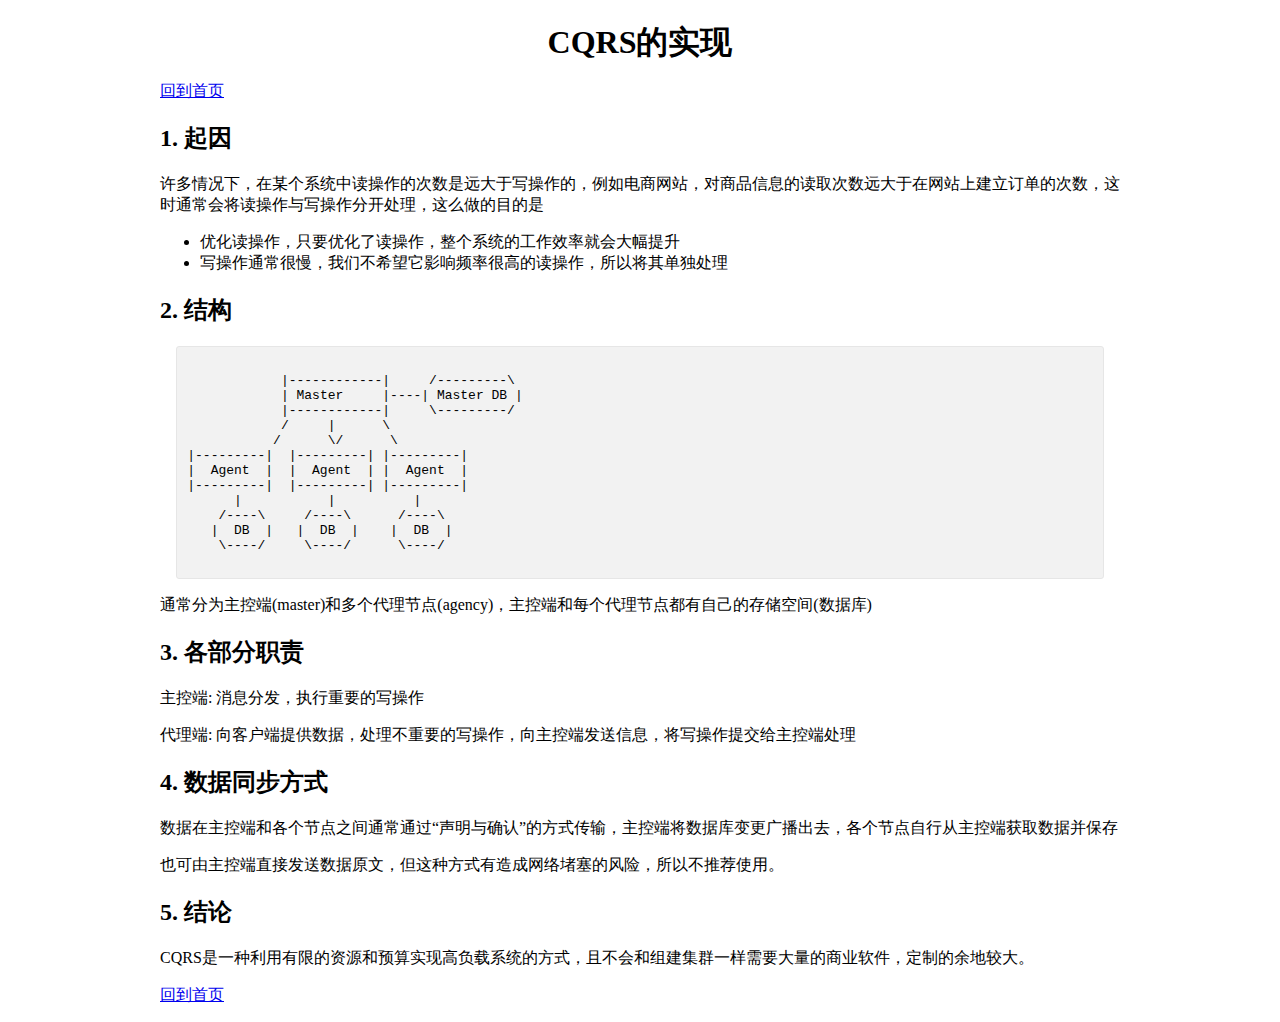
<file: cqrs.html>
<?xml version="1.0" encoding="utf-8"?>
<!DOCTYPE html PUBLIC "-//W3C//DTD XHTML 1.0 Strict//EN"
"http://www.w3.org/TR/xhtml1/DTD/xhtml1-strict.dtd">
<html xmlns="http://www.w3.org/1999/xhtml" lang="en" xml:lang="en">
<head>
<!-- 2023-05-17 Wed 23:32 -->
<meta http-equiv="Content-Type" content="text/html;charset=utf-8" />
<meta name="viewport" content="width=device-width, initial-scale=1" />
<title>CQRS的实现</title>
<meta name="generator" content="Org Mode" />
<style>
  #content { max-width: 60em; margin: auto; }
  .title  { text-align: center;
             margin-bottom: .2em; }
  .subtitle { text-align: center;
              font-size: medium;
              font-weight: bold;
              margin-top:0; }
  .todo   { font-family: monospace; color: red; }
  .done   { font-family: monospace; color: green; }
  .priority { font-family: monospace; color: orange; }
  .tag    { background-color: #eee; font-family: monospace;
            padding: 2px; font-size: 80%; font-weight: normal; }
  .timestamp { color: #bebebe; }
  .timestamp-kwd { color: #5f9ea0; }
  .org-right  { margin-left: auto; margin-right: 0px;  text-align: right; }
  .org-left   { margin-left: 0px;  margin-right: auto; text-align: left; }
  .org-center { margin-left: auto; margin-right: auto; text-align: center; }
  .underline { text-decoration: underline; }
  #postamble p, #preamble p { font-size: 90%; margin: .2em; }
  p.verse { margin-left: 3%; }
  pre {
    border: 1px solid #e6e6e6;
    border-radius: 3px;
    background-color: #f2f2f2;
    padding: 8pt;
    font-family: monospace;
    overflow: auto;
    margin: 1.2em;
  }
  pre.src {
    position: relative;
    overflow: auto;
  }
  pre.src:before {
    display: none;
    position: absolute;
    top: -8px;
    right: 12px;
    padding: 3px;
    color: #555;
    background-color: #f2f2f299;
  }
  pre.src:hover:before { display: inline; margin-top: 14px;}
  /* Languages per Org manual */
  pre.src-asymptote:before { content: 'Asymptote'; }
  pre.src-awk:before { content: 'Awk'; }
  pre.src-authinfo::before { content: 'Authinfo'; }
  pre.src-C:before { content: 'C'; }
  /* pre.src-C++ doesn't work in CSS */
  pre.src-clojure:before { content: 'Clojure'; }
  pre.src-css:before { content: 'CSS'; }
  pre.src-D:before { content: 'D'; }
  pre.src-ditaa:before { content: 'ditaa'; }
  pre.src-dot:before { content: 'Graphviz'; }
  pre.src-calc:before { content: 'Emacs Calc'; }
  pre.src-emacs-lisp:before { content: 'Emacs Lisp'; }
  pre.src-fortran:before { content: 'Fortran'; }
  pre.src-gnuplot:before { content: 'gnuplot'; }
  pre.src-haskell:before { content: 'Haskell'; }
  pre.src-hledger:before { content: 'hledger'; }
  pre.src-java:before { content: 'Java'; }
  pre.src-js:before { content: 'Javascript'; }
  pre.src-latex:before { content: 'LaTeX'; }
  pre.src-ledger:before { content: 'Ledger'; }
  pre.src-lisp:before { content: 'Lisp'; }
  pre.src-lilypond:before { content: 'Lilypond'; }
  pre.src-lua:before { content: 'Lua'; }
  pre.src-matlab:before { content: 'MATLAB'; }
  pre.src-mscgen:before { content: 'Mscgen'; }
  pre.src-ocaml:before { content: 'Objective Caml'; }
  pre.src-octave:before { content: 'Octave'; }
  pre.src-org:before { content: 'Org mode'; }
  pre.src-oz:before { content: 'OZ'; }
  pre.src-plantuml:before { content: 'Plantuml'; }
  pre.src-processing:before { content: 'Processing.js'; }
  pre.src-python:before { content: 'Python'; }
  pre.src-R:before { content: 'R'; }
  pre.src-ruby:before { content: 'Ruby'; }
  pre.src-sass:before { content: 'Sass'; }
  pre.src-scheme:before { content: 'Scheme'; }
  pre.src-screen:before { content: 'Gnu Screen'; }
  pre.src-sed:before { content: 'Sed'; }
  pre.src-sh:before { content: 'shell'; }
  pre.src-sql:before { content: 'SQL'; }
  pre.src-sqlite:before { content: 'SQLite'; }
  /* additional languages in org.el's org-babel-load-languages alist */
  pre.src-forth:before { content: 'Forth'; }
  pre.src-io:before { content: 'IO'; }
  pre.src-J:before { content: 'J'; }
  pre.src-makefile:before { content: 'Makefile'; }
  pre.src-maxima:before { content: 'Maxima'; }
  pre.src-perl:before { content: 'Perl'; }
  pre.src-picolisp:before { content: 'Pico Lisp'; }
  pre.src-scala:before { content: 'Scala'; }
  pre.src-shell:before { content: 'Shell Script'; }
  pre.src-ebnf2ps:before { content: 'ebfn2ps'; }
  /* additional language identifiers per "defun org-babel-execute"
       in ob-*.el */
  pre.src-cpp:before  { content: 'C++'; }
  pre.src-abc:before  { content: 'ABC'; }
  pre.src-coq:before  { content: 'Coq'; }
  pre.src-groovy:before  { content: 'Groovy'; }
  /* additional language identifiers from org-babel-shell-names in
     ob-shell.el: ob-shell is the only babel language using a lambda to put
     the execution function name together. */
  pre.src-bash:before  { content: 'bash'; }
  pre.src-csh:before  { content: 'csh'; }
  pre.src-ash:before  { content: 'ash'; }
  pre.src-dash:before  { content: 'dash'; }
  pre.src-ksh:before  { content: 'ksh'; }
  pre.src-mksh:before  { content: 'mksh'; }
  pre.src-posh:before  { content: 'posh'; }
  /* Additional Emacs modes also supported by the LaTeX listings package */
  pre.src-ada:before { content: 'Ada'; }
  pre.src-asm:before { content: 'Assembler'; }
  pre.src-caml:before { content: 'Caml'; }
  pre.src-delphi:before { content: 'Delphi'; }
  pre.src-html:before { content: 'HTML'; }
  pre.src-idl:before { content: 'IDL'; }
  pre.src-mercury:before { content: 'Mercury'; }
  pre.src-metapost:before { content: 'MetaPost'; }
  pre.src-modula-2:before { content: 'Modula-2'; }
  pre.src-pascal:before { content: 'Pascal'; }
  pre.src-ps:before { content: 'PostScript'; }
  pre.src-prolog:before { content: 'Prolog'; }
  pre.src-simula:before { content: 'Simula'; }
  pre.src-tcl:before { content: 'tcl'; }
  pre.src-tex:before { content: 'TeX'; }
  pre.src-plain-tex:before { content: 'Plain TeX'; }
  pre.src-verilog:before { content: 'Verilog'; }
  pre.src-vhdl:before { content: 'VHDL'; }
  pre.src-xml:before { content: 'XML'; }
  pre.src-nxml:before { content: 'XML'; }
  /* add a generic configuration mode; LaTeX export needs an additional
     (add-to-list 'org-latex-listings-langs '(conf " ")) in .emacs */
  pre.src-conf:before { content: 'Configuration File'; }

  table { border-collapse:collapse; }
  caption.t-above { caption-side: top; }
  caption.t-bottom { caption-side: bottom; }
  td, th { vertical-align:top;  }
  th.org-right  { text-align: center;  }
  th.org-left   { text-align: center;   }
  th.org-center { text-align: center; }
  td.org-right  { text-align: right;  }
  td.org-left   { text-align: left;   }
  td.org-center { text-align: center; }
  dt { font-weight: bold; }
  .footpara { display: inline; }
  .footdef  { margin-bottom: 1em; }
  .figure { padding: 1em; }
  .figure p { text-align: center; }
  .equation-container {
    display: table;
    text-align: center;
    width: 100%;
  }
  .equation {
    vertical-align: middle;
  }
  .equation-label {
    display: table-cell;
    text-align: right;
    vertical-align: middle;
  }
  .inlinetask {
    padding: 10px;
    border: 2px solid gray;
    margin: 10px;
    background: #ffffcc;
  }
  #org-div-home-and-up
   { text-align: right; font-size: 70%; white-space: nowrap; }
  textarea { overflow-x: auto; }
  .linenr { font-size: smaller }
  .code-highlighted { background-color: #ffff00; }
  .org-info-js_info-navigation { border-style: none; }
  #org-info-js_console-label
    { font-size: 10px; font-weight: bold; white-space: nowrap; }
  .org-info-js_search-highlight
    { background-color: #ffff00; color: #000000; font-weight: bold; }
  .org-svg { }
</style>
</head>
<body>
<div id="content" class="content">
<h1 class="title">CQRS的实现</h1>
<p>
<a href="./index.html">回到首页</a>
</p>

<div id="outline-container-org3478778" class="outline-2">
<h2 id="org3478778"><span class="section-number-2">1.</span> 起因</h2>
<div class="outline-text-2" id="text-1">
<p>
许多情况下，在某个系统中读操作的次数是远大于写操作的，例如电商网站，对商品信息的读取次数远大于在网站上建立订单的次数，这时通常会将读操作与写操作分开处理，这么做的目的是
</p>
<ul class="org-ul">
<li>优化读操作，只要优化了读操作，整个系统的工作效率就会大幅提升</li>
<li>写操作通常很慢，我们不希望它影响频率很高的读操作，所以将其单独处理</li>
</ul>
</div>
</div>

<div id="outline-container-org9afa6a3" class="outline-2">
<h2 id="org9afa6a3"><span class="section-number-2">2.</span> 结构</h2>
<div class="outline-text-2" id="text-2">
<pre class="example">

	    |------------|     /---------\  
	    | Master     |----| Master DB | 
	    |------------|     \---------/  
	    /     |      \
	   /      \/      \
|---------|  |---------| |---------|
|  Agent  |  |  Agent  | |  Agent  |
|---------|  |---------| |---------|
      |           |          |
    /----\     /----\      /----\
   |  DB  |   |  DB  |    |  DB  |
    \----/     \----/      \----/

</pre>

<p>
通常分为主控端(master)和多个代理节点(agency)，主控端和每个代理节点都有自己的存储空间(数据库)
</p>
</div>
</div>

<div id="outline-container-orgebac630" class="outline-2">
<h2 id="orgebac630"><span class="section-number-2">3.</span> 各部分职责</h2>
<div class="outline-text-2" id="text-3">
<p>
主控端: 消息分发，执行重要的写操作
</p>

<p>
代理端: 向客户端提供数据，处理不重要的写操作，向主控端发送信息，将写操作提交给主控端处理
</p>
</div>
</div>

<div id="outline-container-org89f4ec3" class="outline-2">
<h2 id="org89f4ec3"><span class="section-number-2">4.</span> 数据同步方式</h2>
<div class="outline-text-2" id="text-4">
<p>
数据在主控端和各个节点之间通常通过“声明与确认”的方式传输，主控端将数据库变更广播出去，各个节点自行从主控端获取数据并保存
</p>

<p>
也可由主控端直接发送数据原文，但这种方式有造成网络堵塞的风险，所以不推荐使用。
</p>
</div>
</div>

<div id="outline-container-org6a9464a" class="outline-2">
<h2 id="org6a9464a"><span class="section-number-2">5.</span> 结论</h2>
<div class="outline-text-2" id="text-5">
<p>
CQRS是一种利用有限的资源和预算实现高负载系统的方式，且不会和组建集群一样需要大量的商业软件，定制的余地较大。
</p>


<p>
<a href="./index.html">回到首页</a>
</p>
</div>
</div>
</div>
</body>
</html>
</file>
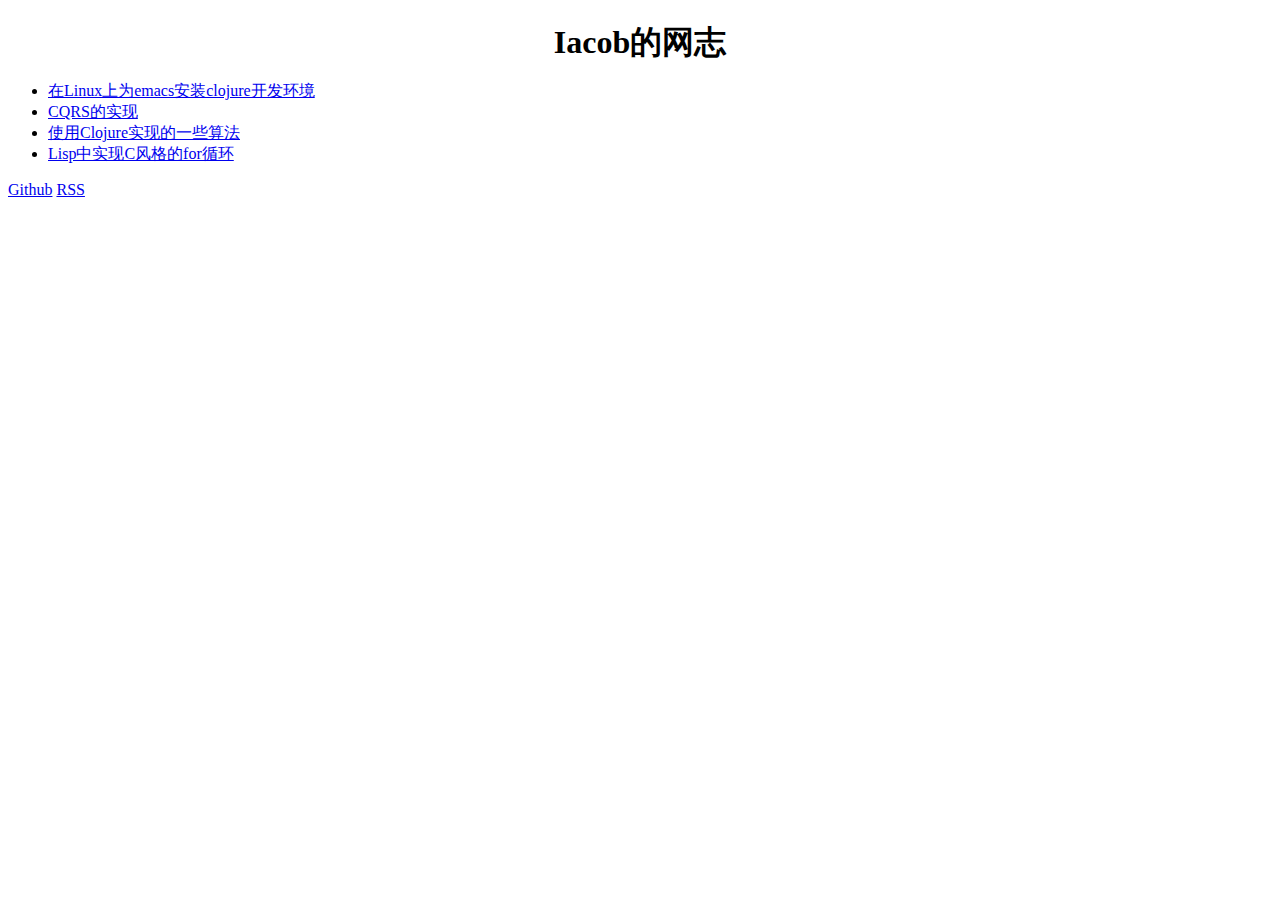
<file: weblog_list.html>
<?xml version="1.0" encoding="utf-8"?>
<!DOCTYPE html PUBLIC "-//W3C//DTD XHTML 1.0 Strict//EN"
"http://www.w3.org/TR/xhtml1/DTD/xhtml1-strict.dtd">
<html xmlns="http://www.w3.org/1999/xhtml" lang="en" xml:lang="en">
<head>
<!-- 2021-08-25 Wed 00:55 -->
<meta http-equiv="Content-Type" content="text/html;charset=utf-8" />
<meta name="viewport" content="width=device-width, initial-scale=1" />
<title>Iacob的网志</title>
<meta name="generator" content="Org mode" />
<style type="text/css">
 <!--/*--><![CDATA[/*><!--*/
  .title  { text-align: center;
             margin-bottom: .2em; }
  .subtitle { text-align: center;
              font-size: medium;
              font-weight: bold;
              margin-top:0; }
  .todo   { font-family: monospace; color: red; }
  .done   { font-family: monospace; color: green; }
  .priority { font-family: monospace; color: orange; }
  .tag    { background-color: #eee; font-family: monospace;
            padding: 2px; font-size: 80%; font-weight: normal; }
  .timestamp { color: #bebebe; }
  .timestamp-kwd { color: #5f9ea0; }
  .org-right  { margin-left: auto; margin-right: 0px;  text-align: right; }
  .org-left   { margin-left: 0px;  margin-right: auto; text-align: left; }
  .org-center { margin-left: auto; margin-right: auto; text-align: center; }
  .underline { text-decoration: underline; }
  #postamble p, #preamble p { font-size: 90%; margin: .2em; }
  p.verse { margin-left: 3%; }
  pre {
    border: 1px solid #ccc;
    box-shadow: 3px 3px 3px #eee;
    padding: 8pt;
    font-family: monospace;
    overflow: auto;
    margin: 1.2em;
  }
  pre.src {
    position: relative;
    overflow: visible;
    padding-top: 1.2em;
  }
  pre.src:before {
    display: none;
    position: absolute;
    background-color: white;
    top: -10px;
    right: 10px;
    padding: 3px;
    border: 1px solid black;
  }
  pre.src:hover:before { display: inline;}
  /* Languages per Org manual */
  pre.src-asymptote:before { content: 'Asymptote'; }
  pre.src-awk:before { content: 'Awk'; }
  pre.src-C:before { content: 'C'; }
  /* pre.src-C++ doesn't work in CSS */
  pre.src-clojure:before { content: 'Clojure'; }
  pre.src-css:before { content: 'CSS'; }
  pre.src-D:before { content: 'D'; }
  pre.src-ditaa:before { content: 'ditaa'; }
  pre.src-dot:before { content: 'Graphviz'; }
  pre.src-calc:before { content: 'Emacs Calc'; }
  pre.src-emacs-lisp:before { content: 'Emacs Lisp'; }
  pre.src-fortran:before { content: 'Fortran'; }
  pre.src-gnuplot:before { content: 'gnuplot'; }
  pre.src-haskell:before { content: 'Haskell'; }
  pre.src-hledger:before { content: 'hledger'; }
  pre.src-java:before { content: 'Java'; }
  pre.src-js:before { content: 'Javascript'; }
  pre.src-latex:before { content: 'LaTeX'; }
  pre.src-ledger:before { content: 'Ledger'; }
  pre.src-lisp:before { content: 'Lisp'; }
  pre.src-lilypond:before { content: 'Lilypond'; }
  pre.src-lua:before { content: 'Lua'; }
  pre.src-matlab:before { content: 'MATLAB'; }
  pre.src-mscgen:before { content: 'Mscgen'; }
  pre.src-ocaml:before { content: 'Objective Caml'; }
  pre.src-octave:before { content: 'Octave'; }
  pre.src-org:before { content: 'Org mode'; }
  pre.src-oz:before { content: 'OZ'; }
  pre.src-plantuml:before { content: 'Plantuml'; }
  pre.src-processing:before { content: 'Processing.js'; }
  pre.src-python:before { content: 'Python'; }
  pre.src-R:before { content: 'R'; }
  pre.src-ruby:before { content: 'Ruby'; }
  pre.src-sass:before { content: 'Sass'; }
  pre.src-scheme:before { content: 'Scheme'; }
  pre.src-screen:before { content: 'Gnu Screen'; }
  pre.src-sed:before { content: 'Sed'; }
  pre.src-sh:before { content: 'shell'; }
  pre.src-sql:before { content: 'SQL'; }
  pre.src-sqlite:before { content: 'SQLite'; }
  /* additional languages in org.el's org-babel-load-languages alist */
  pre.src-forth:before { content: 'Forth'; }
  pre.src-io:before { content: 'IO'; }
  pre.src-J:before { content: 'J'; }
  pre.src-makefile:before { content: 'Makefile'; }
  pre.src-maxima:before { content: 'Maxima'; }
  pre.src-perl:before { content: 'Perl'; }
  pre.src-picolisp:before { content: 'Pico Lisp'; }
  pre.src-scala:before { content: 'Scala'; }
  pre.src-shell:before { content: 'Shell Script'; }
  pre.src-ebnf2ps:before { content: 'ebfn2ps'; }
  /* additional language identifiers per "defun org-babel-execute"
       in ob-*.el */
  pre.src-cpp:before  { content: 'C++'; }
  pre.src-abc:before  { content: 'ABC'; }
  pre.src-coq:before  { content: 'Coq'; }
  pre.src-groovy:before  { content: 'Groovy'; }
  /* additional language identifiers from org-babel-shell-names in
     ob-shell.el: ob-shell is the only babel language using a lambda to put
     the execution function name together. */
  pre.src-bash:before  { content: 'bash'; }
  pre.src-csh:before  { content: 'csh'; }
  pre.src-ash:before  { content: 'ash'; }
  pre.src-dash:before  { content: 'dash'; }
  pre.src-ksh:before  { content: 'ksh'; }
  pre.src-mksh:before  { content: 'mksh'; }
  pre.src-posh:before  { content: 'posh'; }
  /* Additional Emacs modes also supported by the LaTeX listings package */
  pre.src-ada:before { content: 'Ada'; }
  pre.src-asm:before { content: 'Assembler'; }
  pre.src-caml:before { content: 'Caml'; }
  pre.src-delphi:before { content: 'Delphi'; }
  pre.src-html:before { content: 'HTML'; }
  pre.src-idl:before { content: 'IDL'; }
  pre.src-mercury:before { content: 'Mercury'; }
  pre.src-metapost:before { content: 'MetaPost'; }
  pre.src-modula-2:before { content: 'Modula-2'; }
  pre.src-pascal:before { content: 'Pascal'; }
  pre.src-ps:before { content: 'PostScript'; }
  pre.src-prolog:before { content: 'Prolog'; }
  pre.src-simula:before { content: 'Simula'; }
  pre.src-tcl:before { content: 'tcl'; }
  pre.src-tex:before { content: 'TeX'; }
  pre.src-plain-tex:before { content: 'Plain TeX'; }
  pre.src-verilog:before { content: 'Verilog'; }
  pre.src-vhdl:before { content: 'VHDL'; }
  pre.src-xml:before { content: 'XML'; }
  pre.src-nxml:before { content: 'XML'; }
  /* add a generic configuration mode; LaTeX export needs an additional
     (add-to-list 'org-latex-listings-langs '(conf " ")) in .emacs */
  pre.src-conf:before { content: 'Configuration File'; }

  table { border-collapse:collapse; }
  caption.t-above { caption-side: top; }
  caption.t-bottom { caption-side: bottom; }
  td, th { vertical-align:top;  }
  th.org-right  { text-align: center;  }
  th.org-left   { text-align: center;   }
  th.org-center { text-align: center; }
  td.org-right  { text-align: right;  }
  td.org-left   { text-align: left;   }
  td.org-center { text-align: center; }
  dt { font-weight: bold; }
  .footpara { display: inline; }
  .footdef  { margin-bottom: 1em; }
  .figure { padding: 1em; }
  .figure p { text-align: center; }
  .equation-container {
    display: table;
    text-align: center;
    width: 100%;
  }
  .equation {
    vertical-align: middle;
  }
  .equation-label {
    display: table-cell;
    text-align: right;
    vertical-align: middle;
  }
  .inlinetask {
    padding: 10px;
    border: 2px solid gray;
    margin: 10px;
    background: #ffffcc;
  }
  #org-div-home-and-up
   { text-align: right; font-size: 70%; white-space: nowrap; }
  textarea { overflow-x: auto; }
  .linenr { font-size: smaller }
  .code-highlighted { background-color: #ffff00; }
  .org-info-js_info-navigation { border-style: none; }
  #org-info-js_console-label
    { font-size: 10px; font-weight: bold; white-space: nowrap; }
  .org-info-js_search-highlight
    { background-color: #ffff00; color: #000000; font-weight: bold; }
  .org-svg { width: 90%; }
  /*]]>*/-->
</style>
<script type="text/javascript">
/*
@licstart  The following is the entire license notice for the
JavaScript code in this tag.

Copyright (C) 2012-2020 Free Software Foundation, Inc.

The JavaScript code in this tag is free software: you can
redistribute it and/or modify it under the terms of the GNU
General Public License (GNU GPL) as published by the Free Software
Foundation, either version 3 of the License, or (at your option)
any later version.  The code is distributed WITHOUT ANY WARRANTY;
without even the implied warranty of MERCHANTABILITY or FITNESS
FOR A PARTICULAR PURPOSE.  See the GNU GPL for more details.

As additional permission under GNU GPL version 3 section 7, you
may distribute non-source (e.g., minimized or compacted) forms of
that code without the copy of the GNU GPL normally required by
section 4, provided you include this license notice and a URL
through which recipients can access the Corresponding Source.


@licend  The above is the entire license notice
for the JavaScript code in this tag.
*/
<!--/*--><![CDATA[/*><!--*/
 function CodeHighlightOn(elem, id)
 {
   var target = document.getElementById(id);
   if(null != target) {
     elem.cacheClassElem = elem.className;
     elem.cacheClassTarget = target.className;
     target.className = "code-highlighted";
     elem.className   = "code-highlighted";
   }
 }
 function CodeHighlightOff(elem, id)
 {
   var target = document.getElementById(id);
   if(elem.cacheClassElem)
     elem.className = elem.cacheClassElem;
   if(elem.cacheClassTarget)
     target.className = elem.cacheClassTarget;
 }
/*]]>*///-->
</script>
</head>
<body>
<div id="content">
<h1 class="title">Iacob的网志</h1>
<ul class="org-ul">
<li><a href="./clojure.html">在Linux上为emacs安装clojure开发环境</a></li>
<li><a href="./cqrs.html">CQRS的实现</a></li>
<li><a href="./algorithms_clojure.html">使用Clojure实现的一些算法</a></li>
<li><a href="./clojure_c_for_loop.html">Lisp中实现C风格的for循环</a></li>
</ul>

<p>
<a href="https://github.com/Iacob">Github</a> <a href="./rss.xml">RSS</a>
</p>
</div>
</body>
</html>
</file>
<file: index.css>
.header-container .title {
  font-size: medium;
  color: #aabbcc;
}

.left-section {
  background-color: #2A2A2A;
  color: white;
  float: left;
  height: 100vh;
  width: 200px;
  display: flex;
  flex-direction: column;
  justify-content: flex-end;
}
.left-section .desc-block {
  margin: 0px 0px 20px 10px;
}
.left-section .desc-block .desc-title {
  font-size: large;
  text-shadow: 2px 2px 3px white;
}
.left-section .desc-block .desc-text {
  margin-top: 5px;
  font-size: medium;
}
.left-section .desc-block .desc-github a:link, .left-section .desc-block .desc-github a:visited, .left-section .desc-block .desc-github a:active, .left-section .desc-block .desc-github a:hover {
  color: white;
  font-size: small;
}

.main-section {
  margin: 0px 0px 0px 235px;
  padding: 20px 0px;
}
.main-section .article-list-section .article-section .article-title {
  font-size: x-large;
  font-weight: bolder;
}
.main-section .article-list-section .article-section .article-title a:visited, .main-section .article-list-section .article-section .article-title a:link, .main-section .article-list-section .article-section .article-title a:active {
  color: black;
  text-decoration: none;
}
.main-section .article-list-section .article-section .article-title a:hover {
  text-decoration: underline overline;
}
.main-section .article-list-section .article-section .article-post-time {
  color: #A6A6A6;
}
.main-section .article-list-section .article-section .article-body {
  font-size: large;
  margin: 15px 20px 20px 0px;
}
.main-section .article-list-section .article-section .article-body .article-body-content {
  line-height: 2em;
}
.main-section .article-list-section .article-section .article-body .article-body-content .weblog-link a:link {
  color: black;
  text-decoration: underline overline;
}
</file>
